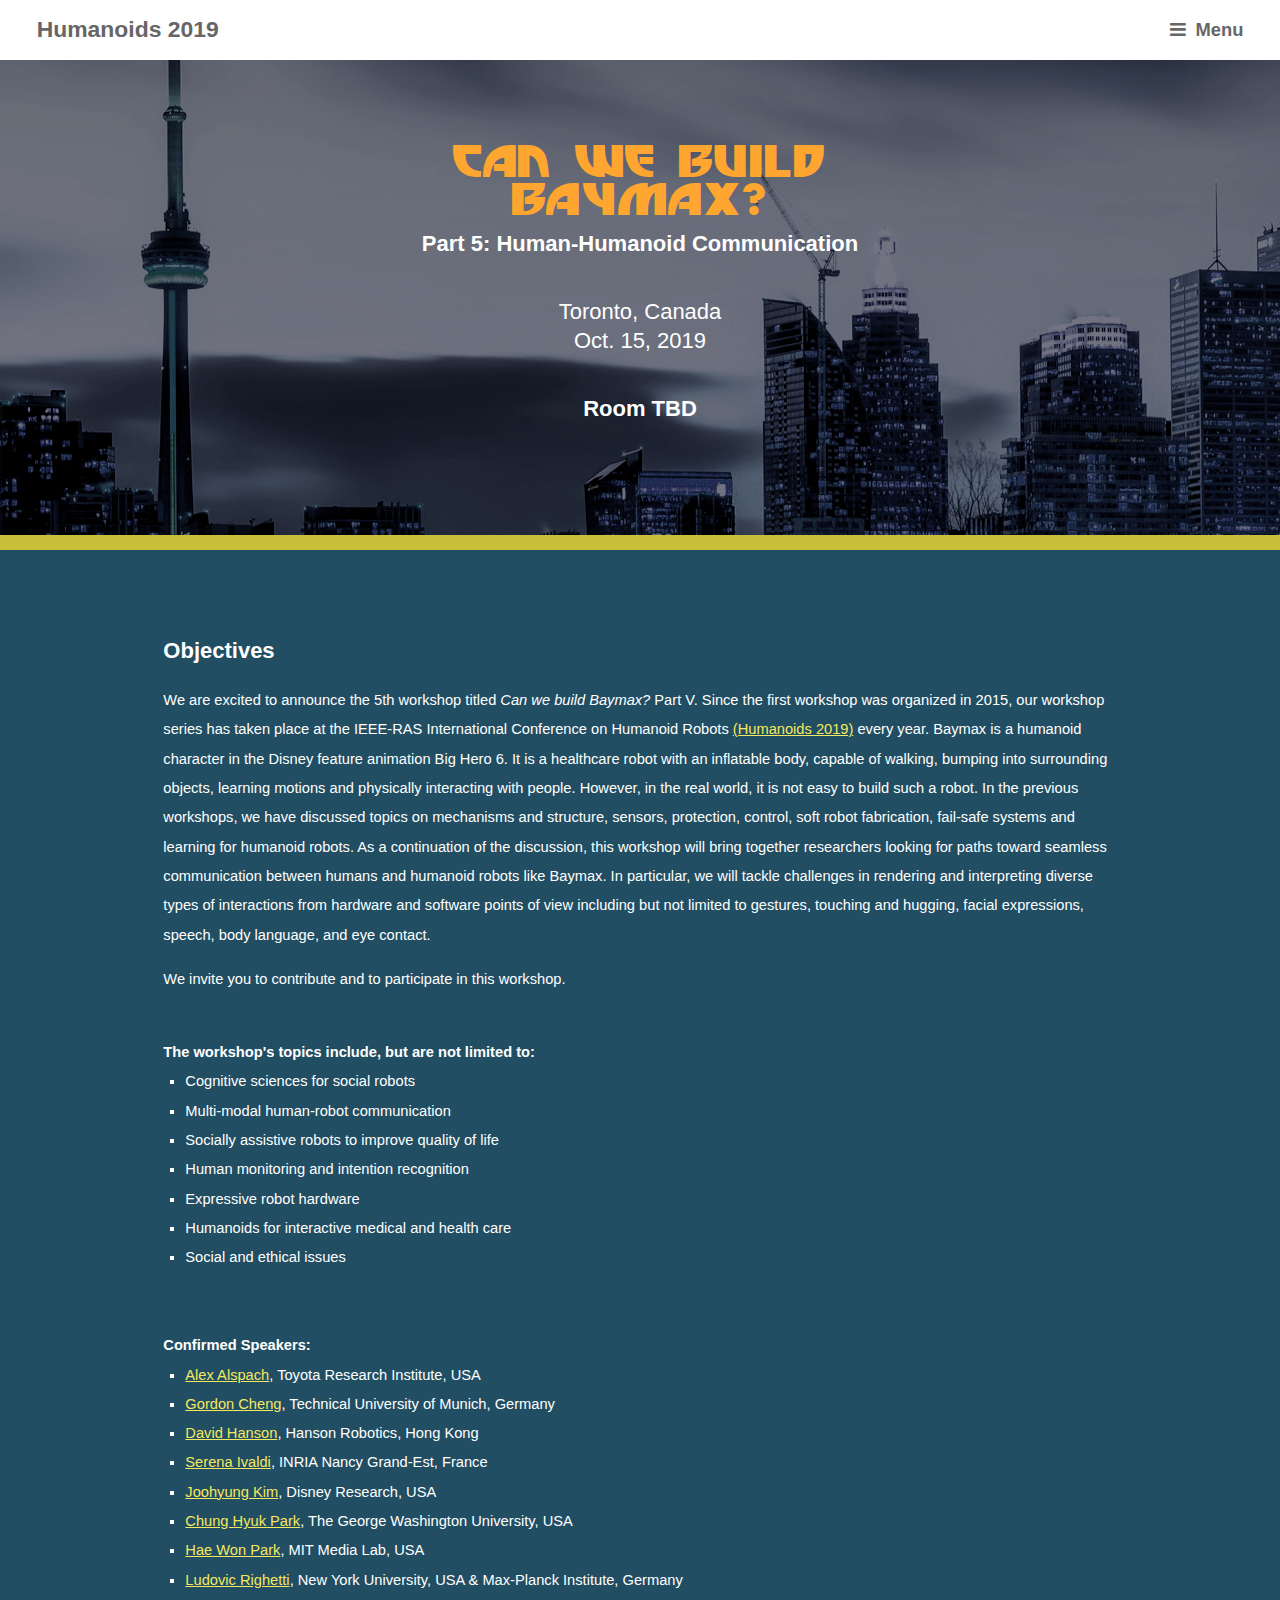
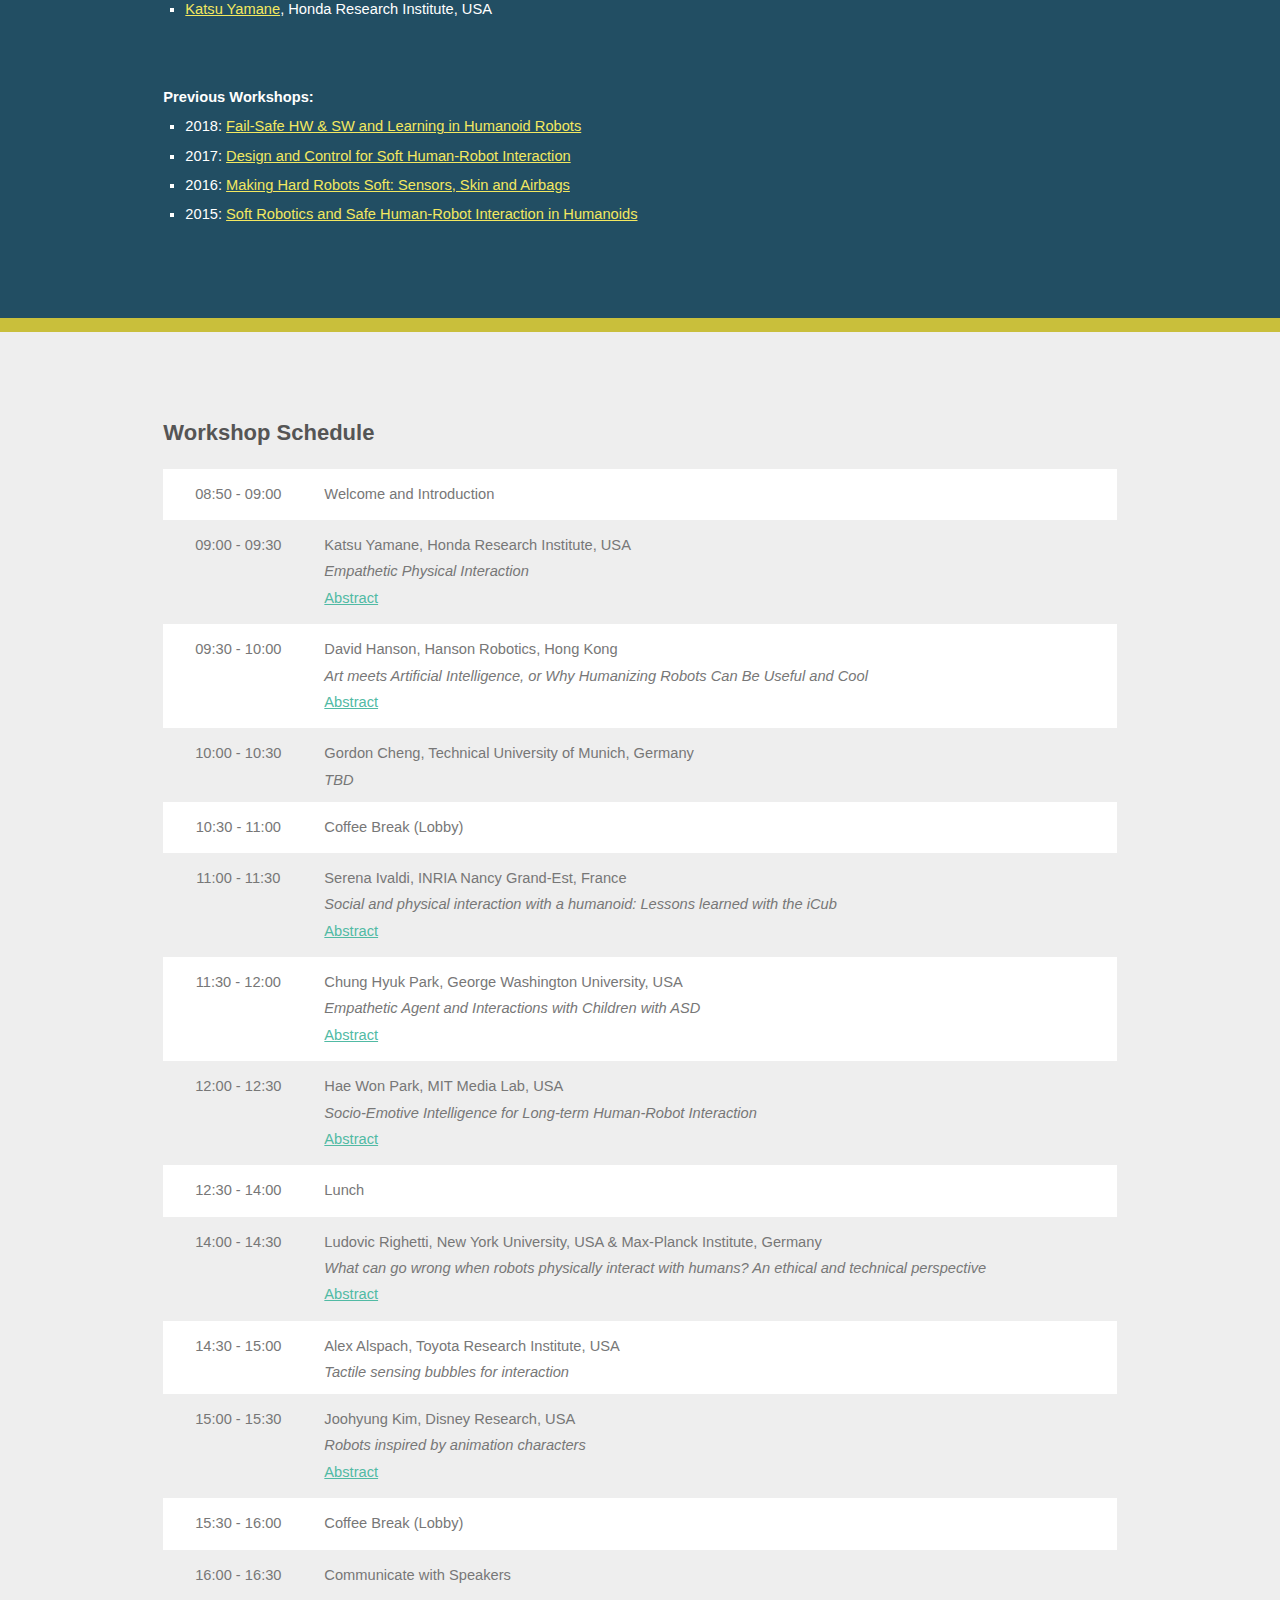
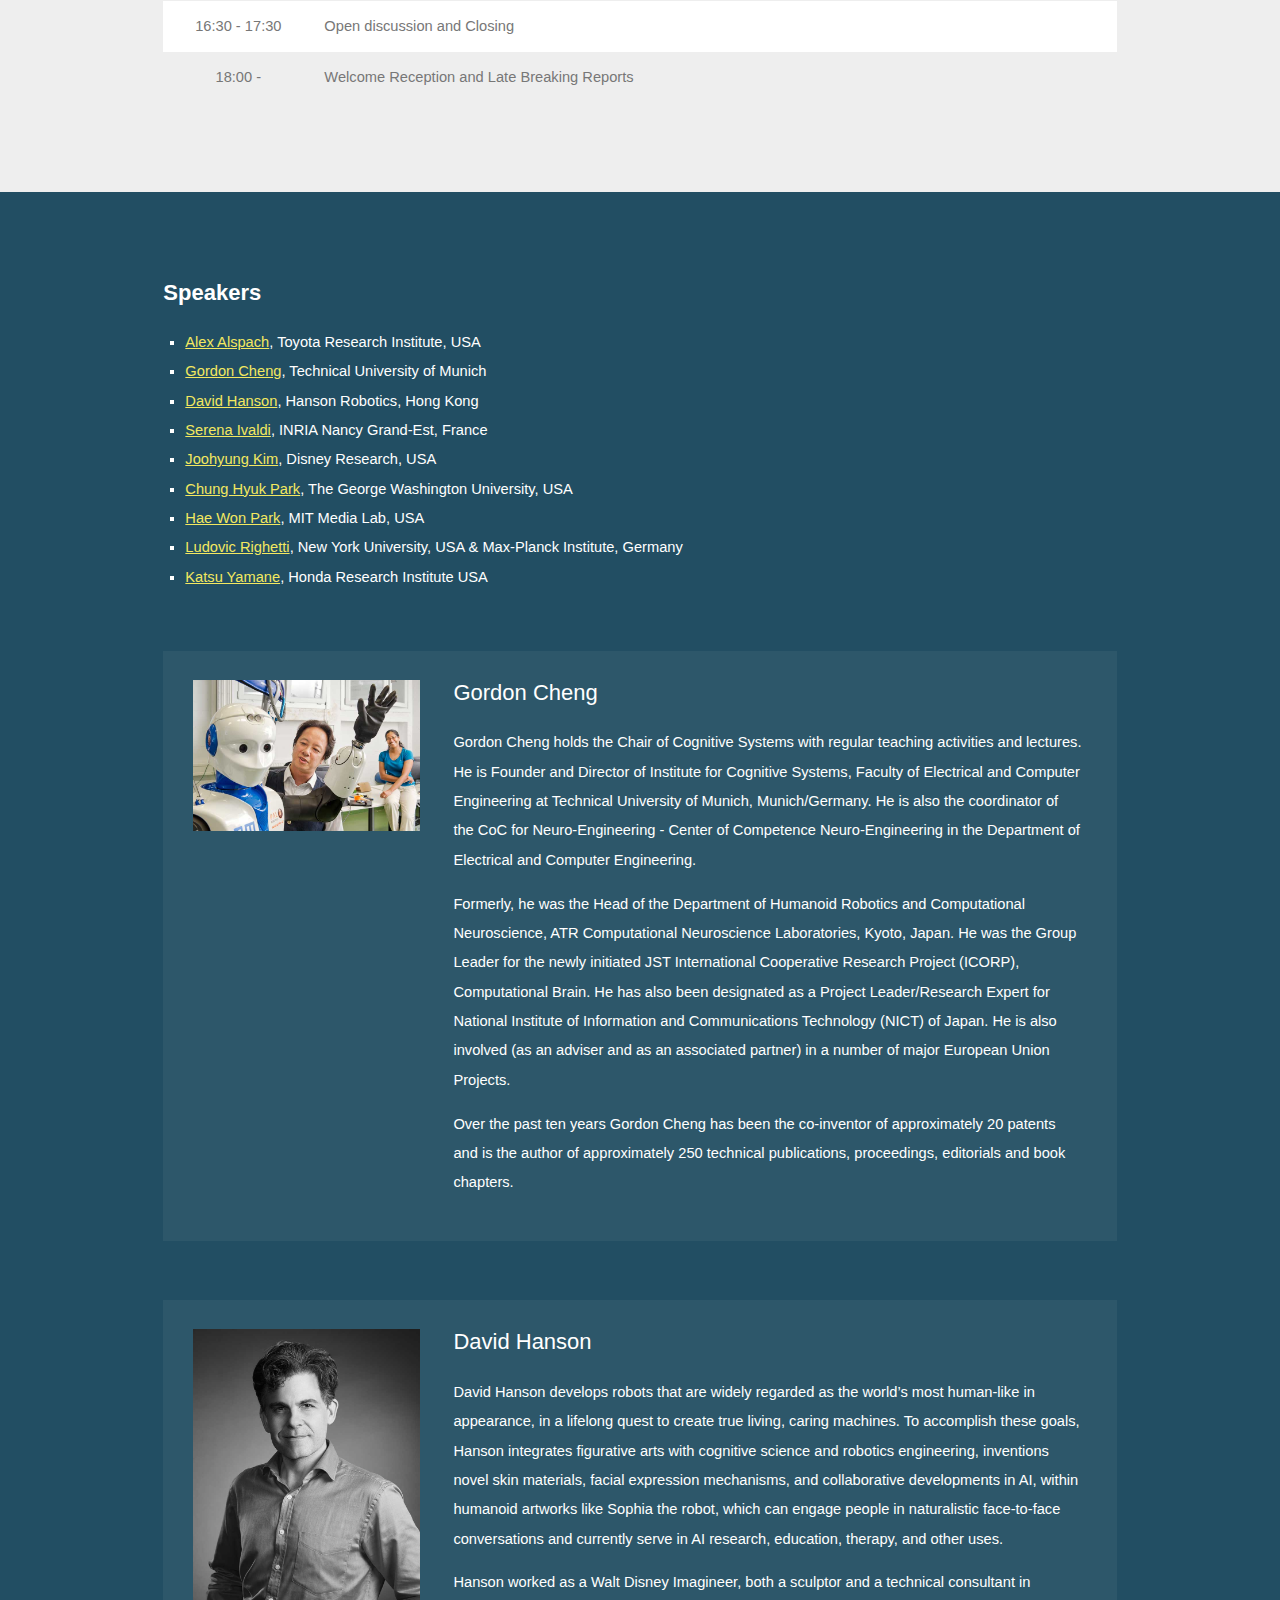
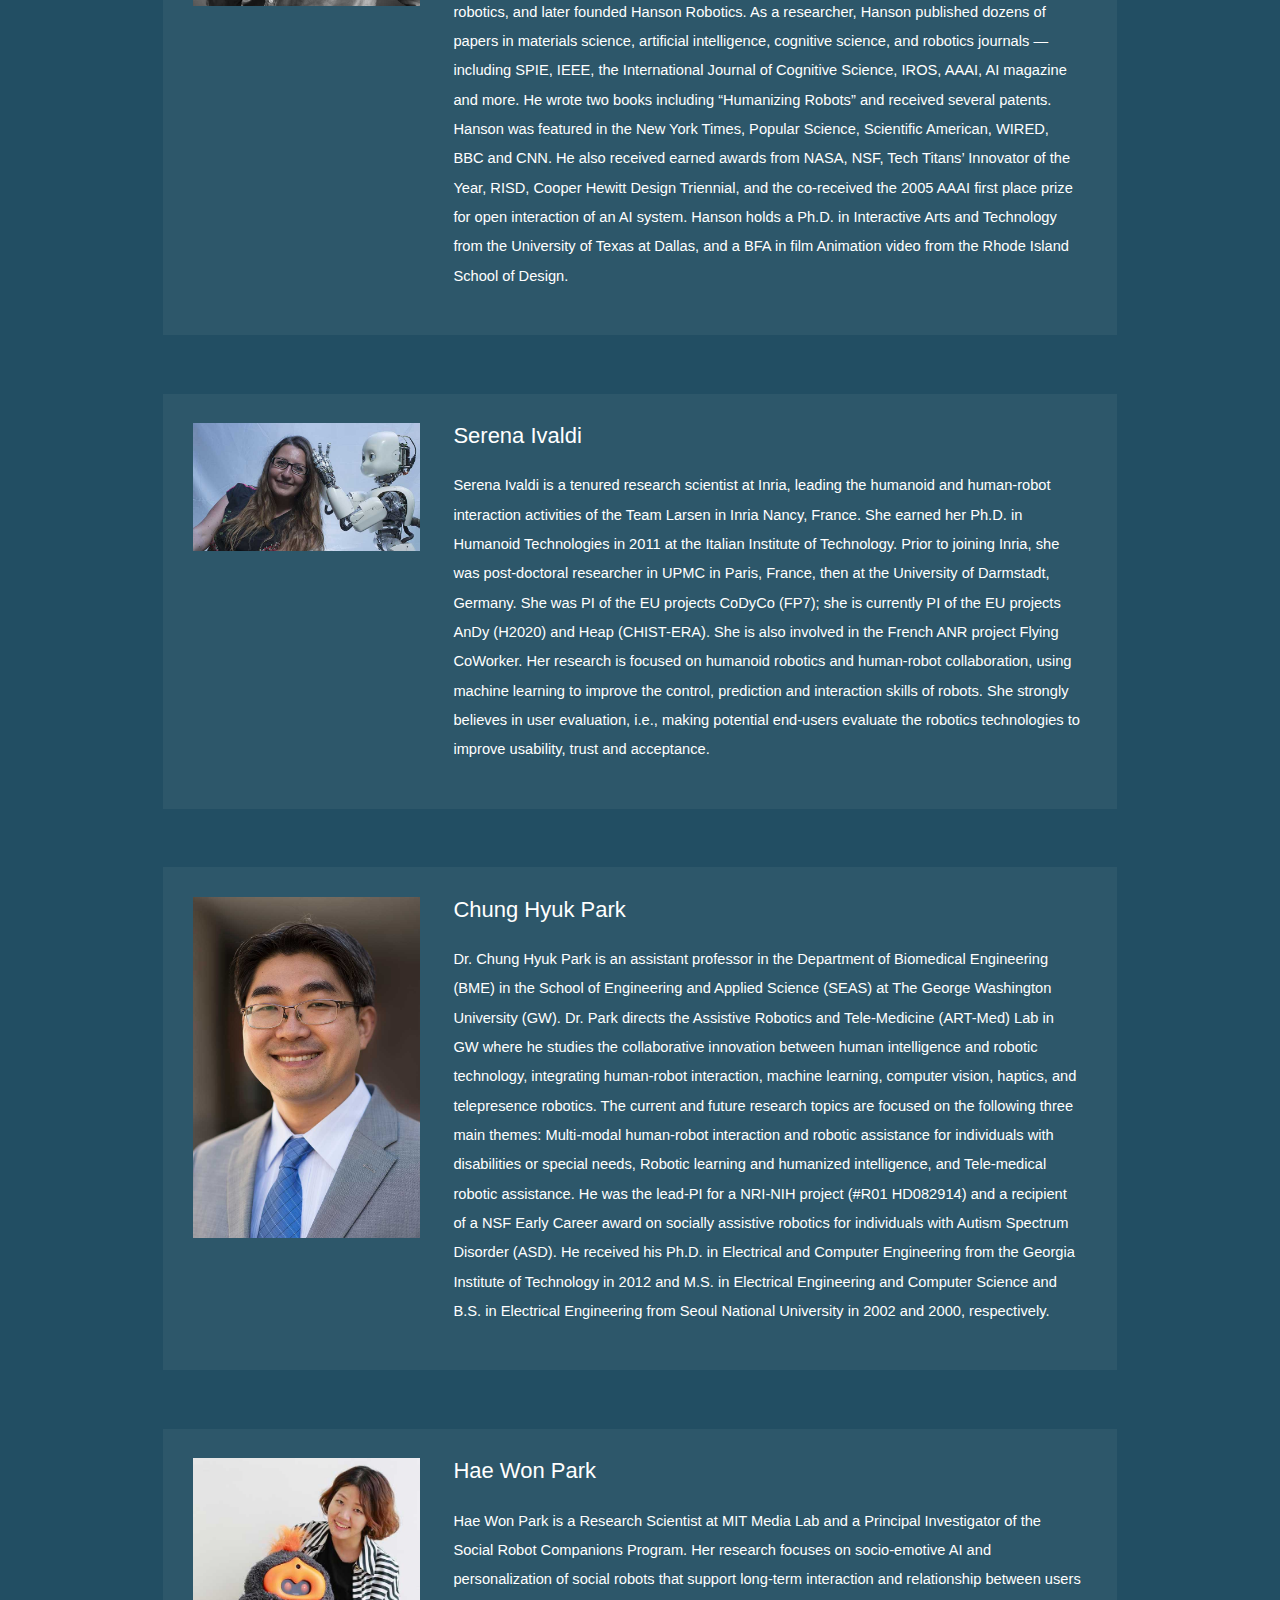
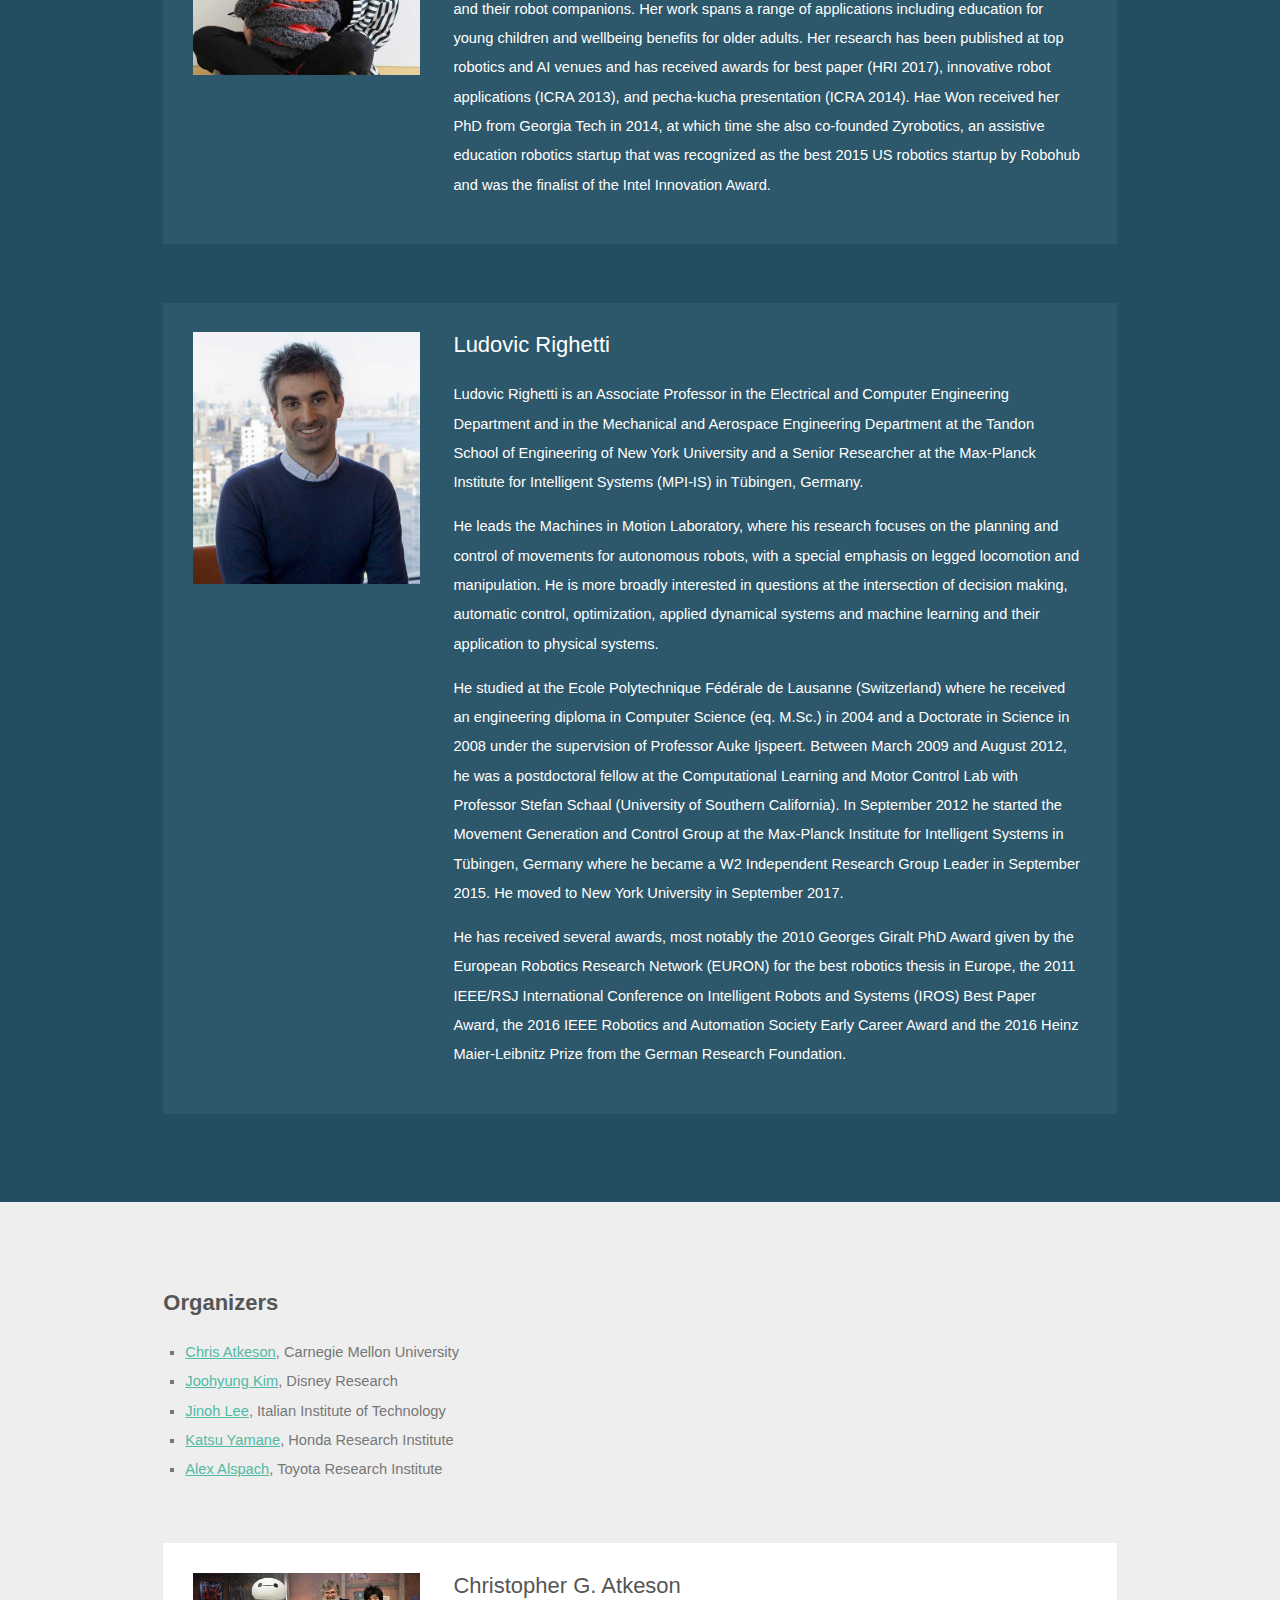
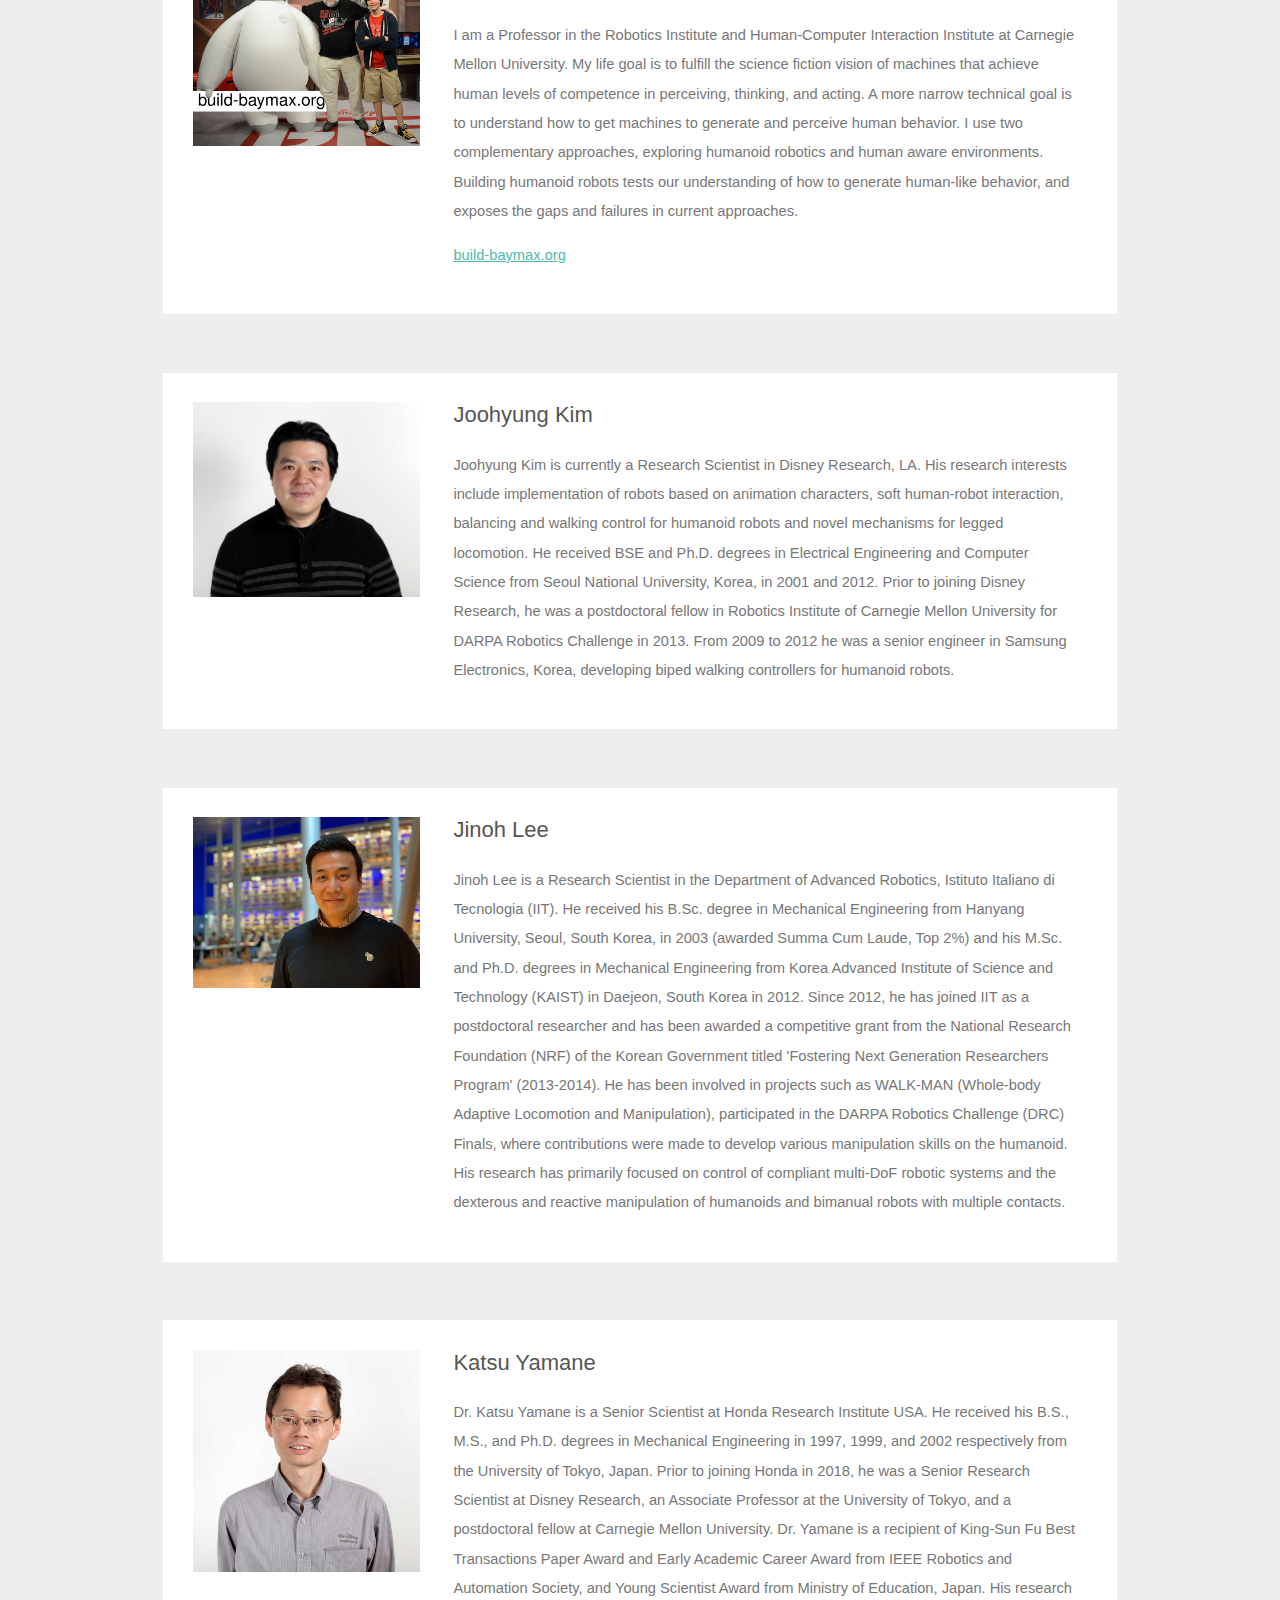
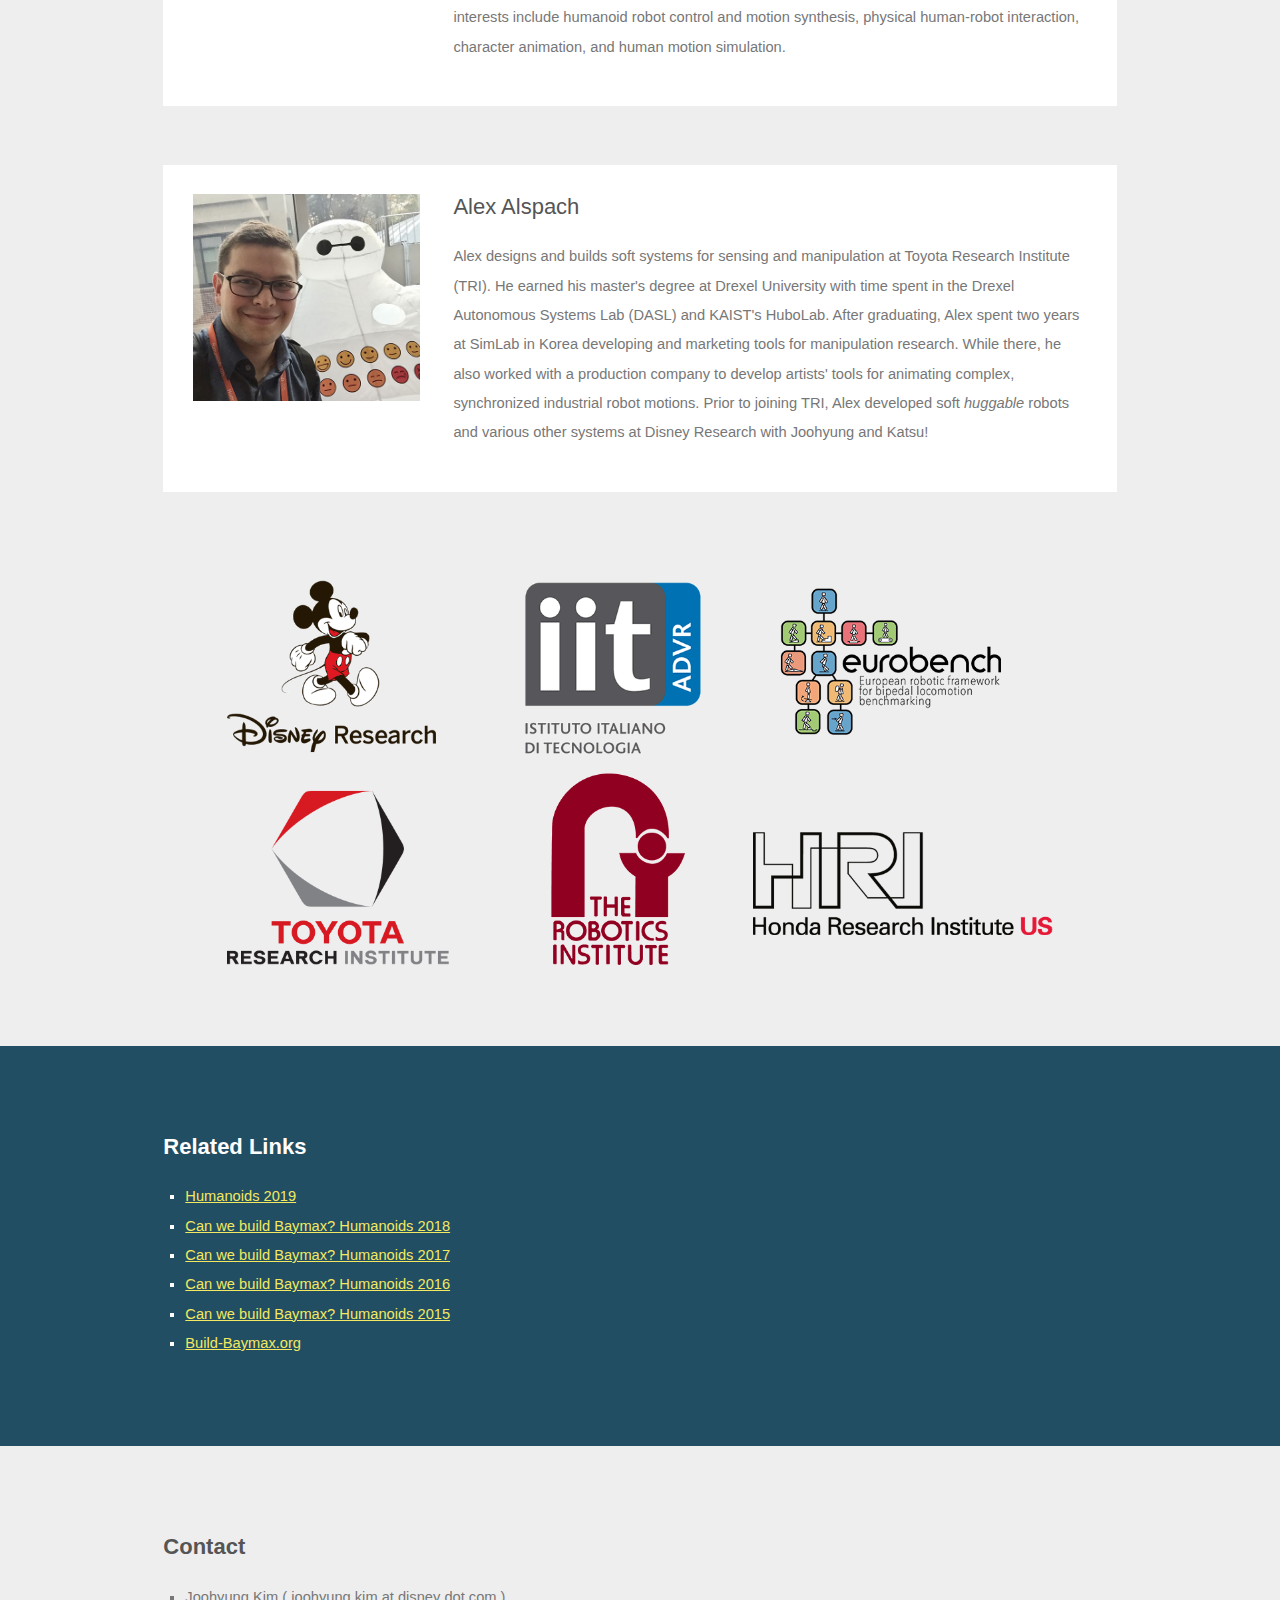
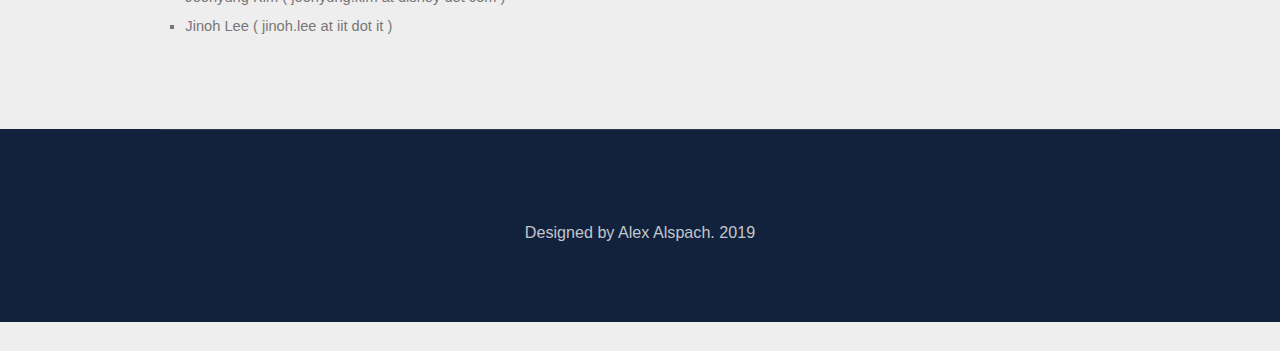
<file: humanoids2019/index.html>
<!DOCTYPE HTML>
<!--
	Retrospect by TEMPLATED
	templated.co @templatedco
	Released for free under the Creative Commons Attribution 3.0 license (templated.co/license)
-->

<html>
	<head>

		<!-- realfavicongenerator.net -->
		<link rel="apple-touch-icon" sizes="180x180" href="images/favicons/green/apple-touch-icon.png">
		<link rel="icon" type="image/png" sizes="32x32" href="images/favicons/green/favicon-32x32.png">
		<link rel="icon" type="image/png" sizes="16x16" href="images/favicons/green/favicon-16x16.png">
		<link rel="manifest" href="images/favicons/green/site.webmanifest">
		<link rel="mask-icon" href="images/favicons/green/safari-pinned-tab.svg" color="#0f1524">
		<link rel="shortcut icon" href="images/favicons/green/favicon.ico">
		<meta name="apple-mobile-web-app-title" content="CWBB? 2019">
		<meta name="application-name" content="CWBB? 2019">
		<meta name="msapplication-TileColor" content="#da532c">
		<meta name="msapplication-config" content="images/favicons/green/browserconfig.xml">
		<meta name="theme-color" content="#ffffff">



		<title>Can we build Baymax? Humanoids 2019</title>
		<meta charset="utf-8" />
		<meta name="viewport" content="width=device-width, initial-scale=1" />
		<!--[if lte IE 8]><script src="assets/js/ie/html5shiv.js"></script><![endif]-->
		<!-- <link rel="stylesheet" href="assets/css/main_orig.css" /> -->
		<link rel="stylesheet" href="assets/css/main_orig.css" />
		<link rel="stylesheet" href="assets/css/override.css" />
		<link rel="stylesheet" href="assets/css/photos.css">
		<!--[if lte IE 8]><link rel="stylesheet" href="assets/css/ie8.css" /><![endif]-->
		<!--[if lte IE 9]><link rel="stylesheet" href="assets/css/ie9.css" /><![endif]-->

		<!-- for facebook -->
		<meta property="og:url"                content="http://www.cs.cmu.edu/~cga/humanoids19workshop/" />
		<meta property="og:type"               content="article" />
		<meta property="og:title"              content="Can we build Baymax? Humanoids 2019" />
		
		<meta property="og:description"        content="We are excited to announce that the full-day workshop 'Can We Build Baymax? Part 5. Human-Humanoid Communication' will be held on October 15th, 2019 at IEEE-RAS International Conference on Humanoid Robots (Humanoids 2019) in Toronto, Canada. We invite you to contribute and to participate in this workshop."/>
		
		<meta property="og:image"              content="images/facebook/banner.jpg" />

	</head>



	<body class="landing">

		<!-- Header -->
			<header id="header" class="alt">
				<!--<div class="bighero-font"><a href="index.html">Humanoids2017</a></div>-->
				<h1><a href="#top">Humanoids 2019</a></h1>
				<!--<a href="index.html" class="position: absolute; display: inline-block; left: 1.25em; margin: 0; padding: 0;">Humanoids2017</a> -->
				<a href="#nav">Menu</a>
			</header>

		<!-- Nav -->
			<nav id="nav">
				<ul class="links">
					<li><a href="#top">Top</a></li>
					<!-- <li><a href="#call">Call for Contributions</a></li>-->
					<li><a href="#objectives">Objectives</a></li> 
					<li><a href="#schedule">Schedule</a></li>
					<li><a href="#speakers">Speakers</a></li>
					<li><a href="#organizers">Organizers</a></li>
					<li><a href="#links">Related Links</a></li>
					<li><a href="#contact">Contact</a></li>
					<!--<li><a href="photos.html">Photos</a></li>-->
					
				</ul>
			</nav>

		<!-- Banner -->
		<span class="anchor" id="top"></span>
			<section id="banner">
				<!--<i class="icon fa-diamond"></i>-->
				<div id="WSTitle">
					<div class="bighero-font">Can we build</div>
					<div class="bighero-font">Baymax?</div>
				</div>
				<p><strong>Part 5: Human-Humanoid Communication</strong></p>						
				<p>Toronto, Canada
				<br>Oct. 15, 2019</p> 
				
				<p><strong>Room TBD</strong></p> 

				
				<!--
				<br>
				<ul class="actions">
					<li><a href="photos.html" class="button big special bighero-font">Photos</a></li>
				</ul>
				-->
				


				<!--
				<div id="baymax"><img style="height: 100%;" src="images/baymax/baymax.png" /></div>
				-->


			</section>





		<div id="redbar"></div>
		<!--<span class="anchor" id="call"></span>-->
		<span class="anchor" id="objectives"></span>
		<section id="one" class="wrapper style2">

			<div class="inner">
				<h2><strong>Objectives</strong></h2>
				<!--<h2><strong>Call For Contributions</strong></h2>-->
				<p>We are excited to announce the 5th workshop titled <i>Can we build Baymax?</i> Part V. Since the first workshop was organized in 2015, our workshop series has taken place at the IEEE-RAS International Conference on Humanoid Robots <a target="_blank" href="http://humanoids2019.loria.fr/">(Humanoids 2019)</a> every year. Baymax is a humanoid character in the Disney feature animation Big Hero 6. It is a healthcare robot with an inflatable body, capable of walking, bumping into surrounding objects, learning motions and physically interacting with people. However, in the real world, it is not easy to build such a robot. In the previous workshops, we have discussed topics on mechanisms and structure, sensors, protection, control, soft robot fabrication, fail-safe systems and learning for humanoid robots. As a continuation of the discussion, this workshop will bring together researchers looking for paths toward seamless communication between humans and humanoid robots like Baymax. In particular, we will tackle challenges in rendering and interpreting diverse types of interactions from hardware and software points of view including but not limited to gestures, touching and hugging, facial expressions, speech, body language, and eye contact.</p>


				<p>We invite you to contribute and to participate in this workshop.</p>

				<br>
 
				<strong>The workshop's topics include, but are not limited to:</strong>
				<ul>
					<li>Cognitive sciences for social robots</li>
					<li>Multi-modal human-robot communication</li>
					<li>Socially assistive robots to improve quality of life</li>
					<li>Human monitoring and intention recognition</li>
					<li>Expressive robot hardware</li>
					<li>Humanoids for interactive medical and health care</li>
					<li>Social and ethical issues</li>
				</ul>

				<br>

				<strong>Confirmed Speakers:</strong>
				<ul>

					<li><a href="#anchor_alspach">Alex Alspach</a>, Toyota Research Institute, USA</li> 
					
					<li><a href="#anchor_cheng">Gordon Cheng</a>, Technical University of Munich, Germany</li> 
					
					<li><a href="#anchor_hanson">David Hanson</a>, Hanson Robotics, Hong Kong</li>
					
					<li><a href="#anchor_ivaldi">Serena Ivaldi</a>, INRIA Nancy Grand-Est, France</li>

					<li><a href="#anchor_kim">Joohyung Kim</a>, Disney Research, USA</li>

					<li><a href="#anchor_chpark">Chung Hyuk Park</a>, The George Washington University, USA</li>
					
					<li><a href="#anchor_hwpark">Hae Won Park</a>, MIT Media Lab, USA</li>
					
					<li><a href="#anchor_righetti">Ludovic Righetti</a>, New York University, USA & Max-Planck Institute, Germany</li>
					
					<li><a href="#anchor_yamane">Katsu Yamane</a>, Honda Research Institute, USA</li>





					<!--
					<li>Yohei Kakiuchi (University of Tokyo, Japan)</li>
					<li>Christopher Atkeson (Carnegie Mellon University, USA)</li>
					<li>Hiroshi Kaminaga (AIST, Japan)</li>
					<li>Abderrahmane Kheddar, (CNRS-AIST, France)</li>
					<li>Joohyung Kim (Disney Research Los Angeles, USA)</li>
					<li>Jinoh Lee (Italian Institute of Technology, Italy)</li>
					<li>Nikos Tsagarakis (Italian Institute of Technology, Italy)</li>
					<li>Katsu Yamane (Honda Research Institute, USA)</li> 
					<li>Shihao Wang (Duke University, USA)</li>
					<li>Joohyung Kim (Disney Research Los Angeles, USA)</li>
					<li>Alex Alspach (Toyota Research Institute, USA)</li>	
					-->
				</ul>

				<!--
				<strong>Tentative Speakers:</strong>
				<ul>
					<li><a href="#anchor_alspach">Alex Alspach</a>, Toyota Research Institute, USA</li>
						
				</ul>
				-->		

				<br>		

				<strong>Previous Workshops:</strong>
				<ul>

					<li>2018: <a target="_blank" href="http://www.cs.cmu.edu/~cga/humanoids18workshop/ ">Fail-Safe HW & SW and Learning in Humanoid Robots</a></li>
					
					<li>2017: <a target="_blank" href="http://www.cs.cmu.edu/~cga/humanoids17workshop/ ">Design and Control for Soft Human-Robot Interaction</a></li>

					<li>2016: <a target="_blank" href="http://www.cs.cmu.edu/~cga/humanoids16workshop/ ">Making Hard Robots Soft: Sensors, Skin and Airbags</a></li>
					
					<li>2015: <a target="_blank" href="http://www.cs.cmu.edu/~cga/humanoids15workshop/">Soft Robotics and Safe Human-Robot Interaction in Humanoids</a></li>
					
				</ul>

				
				<!--

				<br>
				<h2><strong>Contributions:</strong></h2>

				<p>The workshop will gladly host contributions including short talks, posters, or any others proposed.</p>
				<br>



				<strong>Important dates:</strong>
				<ul>	
					
					<li>Sept. X, 2019: Submissions due</li>

					<li>Sept. X, 2019: Acceptance notification</li>

					<li>Sept. X, 2019: Short Talk Session Notification</li>
					
					
					
					<li><font color="red">Oct. XX, 2019:</font> Short Talk Session Deadline Extended!
					
					
					<li>Oct. 15, 2019: Can we build Baymax? Workshop</li>
				</ul>


				<br>
				<h2><strong>Abstract Submission</strong></h2>

				<p>The workshop will host a session of short talks. The presenters in this session will give 15 minute talks.</p>
 
				<p>To participate, please submit an abstract (1-2 pages, double-column, PDF) via email to <br>
					Joohyung Kim ( joohyung.kim at disney dot com ) or <br>
					Jinoh Lee ( jinoh.lee at iit dot it )</p>


				<p>Submission templates: 
				<a target="_blank" href="http://ras.papercept.net/conferences/support/tex.php">LaTeX</a>, <a target="_blank" href="http://ras.papercept.net/conferences/support/word.php">MS Word</a></p>

				-->
				
			</div>
		</section>



		<div id="redbar"></div>




		<!-- Two -->
		<span class="anchor" id="schedule"></span>
		<section id="two" class="wrapper style1">
			<div class="inner">

				<h2><strong>Workshop Schedule</strong></h2>
				
				<table class="schedule" width="100%" border="0" cellspacing="0" cellpadding="0">
					<tbody>

						<tr>
							<td class="sched_time">08:50 - 09:00</td>
							<td class="sched_speaker">Welcome and Introduction</td>
						</tr>

						<tr>
							<td class="sched_time">09:00 - 09:30</td>
							<td class="sched_speaker">Katsu Yamane, Honda Research Institute, USA
							<div class="talk-title">Empathetic Physical Interaction</div>


							  	<div class="text-content short-text">
							  	<br>
	        					<p>Physical interactions using the body play an important role in human-human interactions by allowing the exchange of subtle information that is difficult to describe in words, e.g. comfort, preference, intention, and emotion. Robots working closely with humans have to understand, utilize and express such information in order to effectively interact with humans. The goal of empathetic physical interaction is to realize human-centered physical support where the robot uses its body as a medium for exchanging subtle information with the human partner, and adapts its behavior based on the information to improve the human perception and, ultimately, overall performance of physical support. This talk will introduce two related ongoing projects at Honda Research Institute USA: perception of pedestrian avoidance behavior of a mobile robot, and modeling of intimate social interactions of a humanoid robot.</p>
	    						</div>
							    <div class="show-more">
							        <a href="#">Abstract</a>
							    </div>

							</td>
						</tr>

						<tr>
							<td class="sched_time">09:30 - 10:00</td>
							<td class="sched_speaker">David Hanson, Hanson Robotics, Hong Kong
								<div class="talk-title">Art meets Artificial Intelligence, or Why Humanizing Robots Can Be Useful and Cool</div>
		
				
							  	<div class="text-content short-text">
							  	<br>
	        					<p>Most robots and AI today are designed to be non-humanlike, and certainly for many uses they don't need to be humanoid. However, for key applications such as the arts, intuitive social interfaces for AI agents, certain kinds of therapy, and for scientific investigation of human behavior, humanlike robots can be very useful. This presentation covers the tech, arts, and history of Hanson robots, including transdisciplinary collaboration among artists, robotics & AI engineers, manufacturing, business development, and social sciences. By diversifying the creative landscape of robotics, bringing domains of engineering together with narrative and figurative arts, philosophy, ethics, biosciences, and AI, we hope to achieve a better toolkit to discover what's best in humanity, and to empower intelligent machines to work with people better. Investigating new forms of robots as works of art may also challenge our preconceptions and allow for surprise and wonder. Furthermore, making AI embodied and humanlike may facilitate a path of co-evolution, leading towards machines who may someday grow to become true friends to humanity, as trusted allies rather than mere slaves. Maybe, humanizing our machines will realize a more stable world with growing benefits for all sentient beings.</p>
	    						</div>
							    <div class="show-more">
							        <a href="#">Abstract</a>
							    </div>


							    

							</td>
						</tr>

						<tr>
							<td class="sched_time">10:00 - 10:30</td>
							<td class="sched_speaker">Gordon Cheng, Technical University of Munich, Germany
								<div class="talk-title">TBD</div>
							</td>
						</tr>

						<tr>
							<td class="sched_time">10:30 - 11:00</td>
							<td class="sched_speaker">Coffee Break (Lobby)
							</td>
						</tr>						

						<tr>
							<td class="sched_time">11:00 - 11:30</td>
							<td class="sched_speaker">Serena Ivaldi, INRIA Nancy Grand-Est, France
								<div class="talk-title">Social and physical interaction with a humanoid: Lessons learned with the iCub</div>	

							  	<div class="text-content short-text">
							  	<br>
	        					<p>In this talk I will overview our recent human-humanoid interaction experiments with the iCub humanoid and discuss our findings. We studied social and physical interaction in a collaborative assembly scenario to study engagement and relation to individual factors. We studied how to use these signals for predicting intention in collaborative scenarios, which led us to a multimodal intention prediction framework based on probabilistic movement primitives. Finally, we studied trust in human-humanoid interaction with a shared decision protocol, which unveiled the people’s negative trusting attitude towards the robot. I will conclude with our current perspectives in whole-body collaboration.</p>
	    						</div>
							    <div class="show-more">
							        <a href="#">Abstract</a>
							    </div>

							</td>
						</tr>

						<tr>
							<td class="sched_time">11:30 - 12:00</td>
							<td class="sched_speaker">Chung Hyuk Park, George Washington University, USA
								<div class="talk-title">Empathetic Agent and Interactions with Children with ASD</div>

							  	<div class="text-content short-text">
							  	<br>
	        					<p>Socially assistive robots (SARs) and their application for interventions for children with autism spectrum disorder (ASD) have been actively researched and widely used in special education and clinical settings. Going further from their utilization as learning aids and research platforms, this talk will address the aspects of empathy and emotion regulation (ER) for SARs, which are important mechanisms to be implemented in interventions since the empathy and ER impairments are underlying factors for many atypicalities manifested in ASD. We will discuss the design of our empathetic robotic agent, including the design and the algorithmic model to provide dynamic ER capabilities. In addition, we will describe a user study that evaluates the ER capabilities of an emotionally expressive empathetic agent as well as its capability to prime higher social engagement in a user.</p>
	    						</div>
							    <div class="show-more">
							        <a href="#">Abstract</a>
							    </div>


							</td>
						</tr>


						<tr>
							<td class="sched_time">12:00 - 12:30</td>
							<td class="sched_speaker">Hae Won Park, MIT Media Lab, USA
								<div class="talk-title">Socio-Emotive Intelligence for Long-term Human-Robot Interaction</div>

							  	<div class="text-content short-text">
							  	<br>
	        					<p>In this talk, I’d like to engage our community to question whether robots need socio-emotive intelligence. To answer this question though, we need to first think about a new dimension of evaluating AI algorithms and systems that we build - measuring their impact on people’s lives in the real-world contexts. I will highlight a number of provocative research findings from our recent long-term deployment of social robots in schools, homes, and older adult living communities. We employ an affective reinforcement learning approach to personalize robot’s actions to modulate each user’s engagement and maximize the interaction benefit. The robot observes users’ verbal and nonverbal affective cues to understand the user state and to receive feedback on its actions. Our results show that the interaction with a robot companion influences users’ beliefs, learning, and how they interact with others. The affective personalization boosts these effects and helps sustain long-term engagement. During our deployment studies, we observed that people treat and interact with artificial agents as social partners and catalysts. We also learned that the effect of the interaction strongly correlates to the social relational bonding the user has built with the robot. So, to answer the question “does a robot need socio-emotive intelligence,” I argue that we should only draw conclusions based on what impact it has on the people living with it -  is it helping us flourish in the direction that we want to thrive?</p>
	    						</div>
							    <div class="show-more">
							        <a href="#">Abstract</a>
							    </div>


							</td>
						</tr>



						<tr>
							<td class="sched_time">12:30 - 14:00</td>
							<td class="sched_speaker">Lunch
							</td>
						</tr>


						<tr>
							<td class="sched_time">14:00 - 14:30</td>
							<td class="sched_speaker">Ludovic Righetti, New York University, USA & Max-Planck Institute, Germany
								<div class="talk-title">What can go wrong when robots physically interact with humans? An ethical and technical perspective</div>

							  	<div class="text-content short-text">
							  	<br>
	        					<p>The ability to safely physically interact with humans is one of the most exciting features of Baymax. This presentation will tackle two drastically different, yet, inseparable issues when discussing robots that interact with humans: the technical problem of safe physical interaction and the ethical issues inherent to robots making decisions that impact us. The first part of the presentation will present our research related to the control of contact interactions, using both optimal control and reinforcement learning and highlight some of the current challenges one faces when creating safe physical interactions. In the second part of the talk, we will discuss some issues that can arise when robots interact with humans and make decisions that have an impact on how humans receive a service or health care support. We will give an overview of concerns associated to bias in machine learning that can lead to discriminatory behaviors and explain how this impacts robotics. Then we will give some possible research directions on how to tackle these issues to create safe robot companions that can benefit everyone.</p>
	    						</div>
							    <div class="show-more">
							        <a href="#">Abstract</a>
							    </div>


							</td>
						</tr>

						<tr>
							<td class="sched_time">14:30 - 15:00</td>
							<td class="sched_speaker">Alex Alspach, Toyota Research Institute, USA
								<div class="talk-title">Tactile sensing bubbles for interaction</div>

							</td>
						</tr>	


						<tr>
							<td class="sched_time">15:00 - 15:30</td>
							<td class="sched_speaker">Joohyung Kim, Disney Research, USA
								<div class="talk-title">Robots inspired by animation characters</div>


							  	<div class="text-content short-text">
							  	<br>
	        					<p>Animated characters often have interesting and unique motions, configurations and abilities. Animators mostly base these creatures on nature, including humans, and augment them with their imagination. As technology advances, some of these features become implementable in real robots. In this talk, I will present our efforts at Disney Research to make robots that capture these interesting features from animation characters.</p>
	    						</div>
							    <div class="show-more">
							        <a href="#">Abstract</a>
							    </div>


							</td>
						</tr>	


						<tr>
							<td class="sched_time">15:30 - 16:00</td>
							<td class="sched_speaker">Coffee Break (Lobby)
							</td>
						</tr>	



						<tr>
							<td class="sched_time">16:00 - 16:30</td>
							<td class="sched_speaker">Communicate with Speakers</td>
						</tr>

						<tr>
							<td class="sched_time">16:30 - 17:30</td>
							<td class="sched_speaker">Open discussion and Closing</td>
						</tr>

						<tr>
							<td class="sched_time">18:00 - </td>
							<td class="sched_speaker">Welcome Reception and Late Breaking Reports</td>
						</tr>
						
					</tbody>
					
				</table>
				



			</div>
		</section>		

		<!-- Three -->
		<span class="anchor" id="speakers"></span>
		<section id="three" class="wrapper style2">
			<div class="inner">

				<h2><strong>Speakers</strong></h2>


				<ul>
					<li><a href="#anchor_alspach">Alex Alspach</a>, Toyota Research Institute, USA</li> 
					<li><a href="#anchor_cheng">Gordon Cheng</a>, Technical University of Munich</li>
					<li><a href="#anchor_hanson">David Hanson</a>, Hanson Robotics, Hong Kong</li>
					<li><a href="#anchor_ivaldi">Serena Ivaldi</a>, INRIA Nancy Grand-Est, France</li>
					<li><a href="#anchor_kim">Joohyung Kim</a>, Disney Research, USA</li>
					<li><a href="#anchor_chpark">Chung Hyuk Park</a>, The George Washington University, USA</li>
					<li><a href="#anchor_hwpark">Hae Won Park</a>, MIT Media Lab, USA</li>
					<li><a href="#anchor_righetti">Ludovic Righetti</a>, New York University, USA & Max-Planck Institute, Germany</li>
					<li><a href="#anchor_yamane">Katsu Yamane</a>, Honda Research Institute USA</li>

				</ul>

				<br>


				<span class="anchor2" id="anchor_cheng"></span>
				<article class="feature left">
					<span class="image"><img src="images/speakers/web/Cheng_Gordon.jpg" alt="" /></span>
					<div class="content">

						<h2>Gordon Cheng</h2>

						<p>Gordon Cheng holds the Chair of Cognitive Systems with regular teaching activities and lectures. He is Founder and Director of Institute for Cognitive Systems, Faculty of Electrical and Computer Engineering at Technical University of Munich, Munich/Germany. He is also the coordinator of the CoC for Neuro-Engineering - Center of Competence Neuro-Engineering in the Department of Electrical and Computer Engineering.</p>
						
						<p>Formerly, he was the Head of the Department of Humanoid Robotics and Computational Neuroscience, ATR Computational Neuroscience Laboratories, Kyoto, Japan. He was the Group Leader for the newly initiated JST International Cooperative Research Project (ICORP), Computational Brain. He has also been designated as a Project Leader/Research Expert for National Institute of Information and Communications Technology (NICT) of Japan. He is also involved (as an adviser and as an associated partner) in a number of major European Union Projects.</p>

						<p>Over the past ten years Gordon Cheng has been the co-inventor of approximately 20 patents and is the author of approximately 250 technical publications, proceedings, editorials and book chapters.</p>

					</div>
				</article>	



				<span class="anchor2" id="anchor_hanson"></span>
				<article class="feature left">
					<span class="image"><img src="images/speakers/web/Hanson_David.jpg" alt="" /></span>
					<div class="content">

						<h2>David Hanson</h2>

						<p>David Hanson develops robots that are widely regarded as the world’s most human-like in appearance, in a lifelong quest to create true living, caring machines. To accomplish these goals, Hanson integrates figurative arts with cognitive science and robotics engineering, inventions novel skin materials, facial expression mechanisms, and collaborative developments in AI, within humanoid artworks like Sophia the robot, which can engage people in naturalistic face-to-face conversations and currently serve in AI research, education, therapy, and other uses.</p>

						<p>Hanson worked as a Walt Disney Imagineer, both a sculptor and a technical consultant in robotics, and later founded Hanson Robotics. As a researcher, Hanson published dozens of papers in materials science, artificial intelligence, cognitive science, and robotics journals — including SPIE, IEEE, the International Journal of Cognitive Science, IROS, AAAI, AI magazine and more. He wrote two books including “Humanizing Robots” and received several patents. Hanson was featured in the New York Times, Popular Science, Scientific American, WIRED, BBC and CNN. He also received earned awards from NASA, NSF, Tech Titans’ Innovator of the Year, RISD, Cooper Hewitt Design Triennial, and the co-received the 2005 AAAI first place prize for open interaction of an AI system. Hanson holds a Ph.D. in Interactive Arts and Technology from the University of Texas at Dallas, and a BFA in film Animation video from the Rhode Island School of Design.</p>

					</div>
				</article>


				<span class="anchor2" id="anchor_ivaldi"></span>
				<article class="feature left">
					<span class="image"><img src="images/speakers/web/Ivaldi_Serena.jpg" alt="" /></span>
					<div class="content">

						<h2>Serena Ivaldi</h2>

						<p>Serena Ivaldi is a tenured research scientist at Inria, leading the humanoid and human-robot interaction activities of the Team Larsen in Inria Nancy, France. She earned her Ph.D. in Humanoid Technologies in 2011 at the Italian Institute of Technology. Prior to joining Inria, she was post-doctoral researcher in UPMC in Paris, France, then at the University of Darmstadt, Germany. She was PI of the EU projects CoDyCo (FP7); she is currently PI of the EU projects AnDy (H2020) and Heap (CHIST-ERA). She is also involved in the French ANR project Flying CoWorker. Her research is focused on humanoid robotics and human-robot collaboration, using machine learning to improve the control, prediction and interaction skills of robots. She strongly believes in user evaluation, i.e., making potential end-users evaluate the robotics technologies to improve usability, trust and acceptance.</p>

					</div>
				</article>				



				<span class="anchor2" id="anchor_chpark"></span>
				<article class="feature left">
					<span class="image"><img src="images/speakers/web/Park_ChungHyuk.jpg" alt="" /></span>
					<div class="content">

						<h2>Chung Hyuk Park</h2>

						<p>Dr. Chung Hyuk Park is an assistant professor in the Department of Biomedical Engineering (BME) in the School of Engineering and Applied Science (SEAS) at The George Washington University (GW). Dr. Park directs the Assistive Robotics and Tele-Medicine (ART-Med) Lab in GW where he studies the collaborative innovation between human intelligence and robotic technology, integrating human-robot interaction, machine learning, computer vision, haptics, and telepresence robotics. The current and future research topics are focused on the following three main themes: Multi-modal human-robot interaction and robotic assistance for individuals with disabilities or special needs, Robotic learning and humanized intelligence, and Tele-medical robotic assistance. He was the lead-PI for a NRI-NIH project (#R01 HD082914) and a recipient of a NSF Early Career award on socially assistive robotics for individuals with Autism Spectrum Disorder (ASD). He received his Ph.D. in Electrical and Computer Engineering from the Georgia Institute of Technology in 2012 and M.S. in Electrical Engineering and Computer Science and B.S. in Electrical Engineering from Seoul National University in 2002 and 2000, respectively.</p>

					</div>
				</article>



				<span class="anchor2" id="anchor_hwpark"></span>
				<article class="feature left">
					<span class="image"><img src="images/speakers/web/Park_Hae_Won2.jpg" alt="" /></span>
					<div class="content">

						<h2>Hae Won Park</h2>

						<p>Hae Won Park is a Research Scientist at MIT Media Lab and a Principal Investigator of the Social Robot Companions Program. Her research focuses on socio-emotive AI and personalization of social robots that support long-term interaction and relationship between users and their robot companions. Her work spans a range of applications including education for young children and wellbeing benefits for older adults. Her research has been published at top robotics and AI venues and has received awards for best paper (HRI 2017), innovative robot applications (ICRA 2013), and pecha-kucha presentation (ICRA 2014). Hae Won received her PhD from Georgia Tech in 2014, at which time she also co-founded Zyrobotics, an assistive education robotics startup that was recognized as the best 2015 US robotics startup by Robohub and was the finalist of the Intel Innovation Award.</p>

					</div>
				</article>


				<span class="anchor2" id="anchor_righetti"></span>
				<article class="feature left">
					<span class="image"><img src="images/speakers/web/Righetti_Ludovic.jpg" alt="" /></span>
					<div class="content">

						<h2>Ludovic Righetti</h2>

						<p>Ludovic Righetti is an Associate Professor in the Electrical and Computer Engineering Department and in the Mechanical and Aerospace Engineering Department at the Tandon School of Engineering of New York University and a Senior Researcher at the Max-Planck Institute for Intelligent Systems (MPI-IS) in Tübingen, Germany.</p>

						<p>He leads the Machines in Motion Laboratory, where his research focuses on the planning and control of movements for autonomous robots, with a special emphasis on legged locomotion and manipulation. He is more broadly interested in questions at the intersection of decision making, automatic control, optimization, applied dynamical systems and machine learning and their application to physical systems.</p>

						<p>He studied at the Ecole Polytechnique Fédérale de Lausanne (Switzerland) where he received an engineering diploma in Computer Science (eq. M.Sc.) in 2004 and a Doctorate in Science in 2008 under the supervision of Professor Auke Ijspeert. Between March 2009 and August 2012, he was a postdoctoral fellow at the Computational Learning and Motor Control Lab with Professor Stefan Schaal (University of Southern California). In September 2012 he started the Movement Generation and Control Group at the Max-Planck Institute for Intelligent Systems in Tübingen, Germany where he became a W2 Independent Research Group Leader in September 2015. He moved to New York University in September 2017.</p>

						<p>He has received several awards, most notably the 2010 Georges Giralt PhD Award given by the European Robotics Research Network (EURON) for the best robotics thesis in Europe, the 2011 IEEE/RSJ International Conference on Intelligent Robots and Systems (IROS) Best Paper Award, the 2016 IEEE Robotics and Automation Society Early Career Award and the 2016 Heinz Maier-Leibnitz Prize from the German Research Foundation.</p>

					</div>
				</article>



			</div>
		</section>
		




		<!-- Four -->
		<span class="anchor" id="organizers"></span>
		<section id="four" class="wrapper style1">
			<div class="inner">

				<h2><strong>Organizers</strong></h2>

				
				<ul>
					<li><a href="#anchor_atkeson">Chris Atkeson</a>, Carnegie Mellon University</li>
					<li><a href="#anchor_kim">Joohyung Kim</a>, Disney Research</li>
					<li><a href="#anchor_lee">Jinoh Lee</a>, Italian Institute of Technology</li>
					<li><a href="#anchor_yamane">Katsu Yamane</a>, Honda Research Institute</li>
					<li><a href="#anchor_alspach">Alex Alspach</a>, Toyota Research Institute</li>
				</ul>

				<br>

				<span class="anchor2" id="anchor_atkeson"></span>
				<article class="feature left">
					<span class="image object-fit_contain"><img src="images/speakers/web/Atkeson_Chris.jpg" alt="" /></span>
					<div class="content">

						<h2>Christopher G. Atkeson</h2>

						<!--
						<p>I am a Professor in the Robotics Institute and Human-Computer Interaction Institute at CMU. I received the M.S. degree in Applied Mathematics (Computer Science) from Harvard University and the Ph.D. degree in Brain and Cognitive Science from M.I.T. I joined the M.I.T. faculty in 1986, moved to the Georgia Institute of Technology College of Computing in 1994, and moved to CMU in 2000. I have received an NSF Presidential Young Investigator Award, a Sloan Research Fellowship, and a Teaching Award from the MIT Graduate Student Council.</p>
						-->



						<p>I am a Professor in the Robotics Institute and Human-Computer Interaction Institute at Carnegie Mellon University. My life goal is to fulfill the science fiction vision of machines that achieve human levels of competence in perceiving, thinking, and acting. A more narrow technical goal is to understand how to get machines to generate and perceive human behavior. I use two complementary approaches, exploring humanoid robotics and human aware environments. Building humanoid robots tests our understanding of how to generate human-like behavior, and exposes the gaps and failures in current approaches.</p>



						<p><a target="_blank" href="http://www.build-baymax.org">build-baymax.org</a></p>

					</div>
				</article>

				<!--
				<span class="anchor2" id="anchor_kaminaga"></span>
				<article class="feature left">
					<span class="image object-fit_contain"><img src="images/speakers/web/Kaminaga_Hiroshi.jpg" alt="" /></span>
					<div class="content">

						<h2>Hiroshi Kaminaga</h2>

						<p>Hiroshi Kaminaga is a senior researcher in AIST, Japan.  He received his bachelors degree in 1997 from Sophia University and masters degree in 1999 from Kyoto University  for mechanical engineering.  He received his doctorate in information science and technology from The University of Tokyo in 2009.  He worked as an R&D engineer from 1999 to 2002 in Hewlett-Packard Japan and from 2002 to 2005 in a robotics startup company, ZMP Inc.  He started his academic career as a research fellow of Japan Society for the Promotion of Science in 2009, as an assistant professor of The University of Tokyo from 2009.  He has been in his current position in AIST (National Institute of Advanced Industrial Science and Technology) since 2017.</p>

					</div>
				</article>	
				-->


				<span class="anchor2" id="anchor_kim"></span>
				<article class="feature left">
					<span class="image object-fit_contain"><img src="images/speakers/web/Kim_Joohyung.jpg" alt="" /></span>
					<div class="content">

						<h2>Joohyung Kim</h2>

						<p>Joohyung Kim is currently a Research Scientist in Disney Research, LA. His research interests include implementation of robots based on animation characters, soft human-robot interaction, balancing and walking control for humanoid robots and novel mechanisms for legged locomotion. He received BSE and Ph.D. degrees in Electrical Engineering and Computer Science from Seoul National University, Korea, in 2001 and 2012. Prior to joining Disney Research, he was a postdoctoral fellow in Robotics Institute of Carnegie Mellon University for DARPA Robotics Challenge in 2013. From 2009 to 2012 he was a senior engineer in Samsung Electronics, Korea, developing biped walking controllers for humanoid robots.</p>

					</div>
				</article>	

				<span class="anchor2" id="anchor_lee"></span>
				<article class="feature left">
					<span class="image object-fit_contain"><img src="images/speakers/web/Lee_Jinoh2.jpg" alt="" /></span>
					<div class="content">

						<h2>Jinoh Lee</h2>

						<p>Jinoh Lee is a Research Scientist in the Department of Advanced Robotics, Istituto Italiano di Tecnologia (IIT). He received his B.Sc. degree in Mechanical Engineering from Hanyang University, Seoul, South Korea, in 2003 (awarded Summa Cum Laude, Top 2%) and his M.Sc. and Ph.D. degrees in Mechanical Engineering from Korea Advanced Institute of Science and Technology (KAIST) in Daejeon, South Korea in 2012. Since 2012, he has joined IIT as a postdoctoral researcher and has been awarded a competitive grant from the National Research Foundation (NRF) of the Korean Government titled 'Fostering Next Generation Researchers Program' (2013-2014). He has been involved in projects such as WALK-MAN (Whole-body Adaptive Locomotion and Manipulation), participated in the DARPA Robotics Challenge (DRC) Finals, where contributions were made to develop various manipulation skills on the humanoid. His research has primarily focused on control of compliant multi-DoF robotic systems and the dexterous and reactive manipulation of humanoids and bimanual robots with multiple contacts.</p>

					</div>
				</article>

				<span class="anchor2" id="anchor_yamane"></span>
				<article class="feature left">
					<span class="image object-fit_contain"><img src="images/speakers/web/Yamane_Katsu.jpg" alt="" /></span>
					<div class="content">

						<h2>Katsu Yamane</h2>

						<p>Dr. Katsu Yamane is a Senior Scientist at Honda Research Institute USA. He received his B.S., M.S., and Ph.D. degrees in Mechanical Engineering in 1997, 1999, and 2002 respectively from the University of Tokyo, Japan. Prior to joining Honda in 2018, he was a Senior Research Scientist at Disney Research, an Associate Professor at the University of Tokyo, and a postdoctoral fellow at Carnegie Mellon University. Dr. Yamane is a recipient of King-Sun Fu Best Transactions Paper Award and Early Academic Career Award from IEEE Robotics and Automation Society, and Young Scientist Award from Ministry of Education, Japan. His research interests include humanoid robot control and motion synthesis, physical human-robot interaction, character animation, and human motion simulation.</p>

					</div>
				</article>	

				<span class="anchor2" id="anchor_alspach"></span>
				<article class="feature left">
					<span class="image object-fit_contain"><img src="images/speakers/web/Alspach_Alex.jpg" alt="" /></span>
					<div class="content">

						<h2>Alex Alspach</h2>

						<p>Alex designs and builds soft systems for sensing and manipulation at Toyota Research Institute (TRI). He earned his master's degree at Drexel University with time spent in the Drexel Autonomous Systems Lab (DASL) and KAIST's HuboLab. After graduating, Alex spent two years at SimLab in Korea developing and marketing tools for manipulation research. While there, he also worked with a production company to develop artists' tools for animating complex, synchronized industrial robot motions. Prior to joining TRI, Alex developed soft <i>huggable</i> robots and various other systems at Disney Research with Joohyung and Katsu!</p>

					</div>
				</article>	

				<!-- Logos -->
				<div class="logo_container2">
					<center>
					<img class="org_logos2 object-fit_contain" src="images/logos/web/logos5.png" alt="" />
					</center>
				</div>

				
			</div>
		</section>

		<!-- Five -->
		<span class="anchor" id="links"></span>
		<section id="five" class="wrapper style2">
			<div class="inner">

				<h2><strong>Related Links</strong></h2>

				
				<ul>
					
					<li><a target="_blank" href="http://humanoids2019.loria.fr/">Humanoids 2019</a></li>

					<li><a target="_blank" href="http://www.cs.cmu.edu/~cga/humanoids18workshop/">Can we build Baymax? Humanoids 2018</a></li>

					<li><a target="_blank" href="http://www.cs.cmu.edu/~cga/humanoids17workshop/">Can we build Baymax? Humanoids 2017</a></li>

					<li><a target="_blank" href="http://www.cs.cmu.edu/~cga/humanoids16workshop/">Can we build Baymax? Humanoids 2016</a></li>

					<li><a target="_blank" href="http://www.cs.cmu.edu/~cga/humanoids15workshop/">Can we build Baymax? Humanoids 2015</a></li>

					<li><a target="_blank" href="http://www.build-baymax.org">Build-Baymax.org</a></li>
				</ul>
				
			</div>
		</section>

		<!-- Five -->
		<span class="anchor" id="contact"></span>
		<section id="five" class="wrapper style1">
			<div class="inner">

				<h2><strong>Contact</strong></h2>

				
				<ul>
					<li>Joohyung Kim ( joohyung.kim at disney dot com )</li>
					<li>Jinoh Lee ( jinoh.lee at iit dot it )</li>
				</ul>
				
			</div>
		</section>		






		<!-- Footer -->
		<footer id="footer">
			<div class="inner">
				<p><a target="_blank" href="http://alexalspach.com">Designed by Alex Alspach. 2019</a></p>
				
			</div>
		</footer>

		<!-- Scripts -->
		<script src="assets/js/jquery.min.js"></script>
		<script src="assets/js/skel.min.js"></script>
		<script src="assets/js/util.js"></script>
		<!--[if lte IE 8]><script src="assets/js/ie/respond.min.js"></script><![endif]-->
		<script src="assets/js/main.js"></script>


		<script>
			$(".show-more a").each(function() {
			    var $link = $(this);
			    var $content = $link.parent().prev("div.text-content");

			    console.log($link);

			    var visibleHeight = $content[0].clientHeight;
			    var actualHide = $content[0].scrollHeight - 1;

			    console.log(actualHide);
			    console.log(visibleHeight);

			    if (actualHide > visibleHeight) {
			        $link.show();
			    } else {
			        $link.hide();
			    }
			});

			$(".show-more a").on("click", function() {
			    var $link = $(this);
			    var $content = $link.parent().prev("div.text-content");
			    var linkText = $link.text();

			    $content.toggleClass("short-text, full-text");

			    $link.text(getShowLinkText(linkText));

			    return false;
			});

			function getShowLinkText(currentText) {
			    var newText = '';

			    if (currentText.toUpperCase() === "ABSTRACT") {
			        newText = "Hide Abstract";
			    } else {
			        newText = "Abstract";
			    }

			    return newText;
			}
		</script>




	</body>
</html>
</file>
<file: humanoids2019/assets/css/override.css>
.object-fit_contain { object-fit: contain }

	@import url('https://fonts.googleapis.com/css?family=Permanent+Marker');


	@font-face {
	    font-family: "BigHero";
	    src: url("../fonts/bighero.ttf");
	}

	@font-face {
	    font-family: "BigHeroNumbers";
	    src: url("../fonts/pulserifle.ttf");
	}

	.bighero-font {

		font-family: 'BigHero'; /*a name to be used later*/

	}


	/*Table*/
	.schedule .sched_time {
		min-width: 150px;
		text-align: center;
	}

	.schedule .sched_speaker { 
    	padding-right: 1.5em;
	}

	#footer a {

		text-decoration: none;
		color: rgba(255, 255, 255, 0.75);
		font-size: 1.1em;


	}

	/*Show more*/
	/*div.text-container {
    margin: 0 auto;
    width: 75%;    
	}*/

	/*#banner .button.special {
		font-family: 'Permanent Marker', cursive;
		font-size: 48px;
	}*/

	.talk-title{
	    line-height: 1.5em;
	    font-weight: normal;
	    font-style: italic;
	    /*font-weight: 700;*/
	}

	.text-content{
	    line-height: 1.3em;
	}

	.short-text {
	    overflow: hidden;
	    height: 0em;
	}

	.full-text{
		padding-top: 0.4em;
	    height: auto;
	}

	.show-more {
	    padding-top: 0.1em;
	    text-align: left;
	}


	/*Bulleted lists*/
	ol {
	    counter-reset: foo;
	    display: table;
	}

	ol > li {
	    counter-increment: foo;
	    display: table-row;
	}

	ol > li::before {
	    content: counter(foo) ".";
	    display: table-cell; /* aha! */
	    text-align: right;
	}


	body.landing {
		background-color: #EEE;
	}


	body, input, select, textarea {
		font-family: Helvetica, sans-serif;
		/*font-size: 13pt;
		font-weight: 400;
		line-height: 2em;*/
	}

	p {
		margin: 0 0 1em 0;
	}


	h1, h2, h3, h4, h5, h6 {
		text-transform: none;
	}

	h2 {

		font-weight: 500;
		line-height: 1.2em;
	}

	h3 {

		margin-bottom: .4em;
		font-weight: 500;
	}	


	ul.actions > li > * {
		width: 10%;
		/*margin: 0 !important;*/
	}

	ul{
		/*list-style-type: none;*/
		padding-left:1.5em;
		list-style-type: square;
	}

	ul li{
		padding-left:0;
	}


	#redbar {

		height: 1em;
		/*background-color: #d59f2c;*/

		background-color: #c9bf3b;
		

		position: relative;
		/*z-index: 0;*/


	}


	.anchor{
	  display: block;
	  height: 2em; /*same height as header*/
	  margin-top: -2em; /*same height as header*/
	  visibility: hidden;
	}

	.anchor2{
	  display: block;
	  height: 6em; /*same height as header*/
	  margin-top: -6em; /*same height as header*/
	  visibility: hidden;
	}


	#nav {

	background-color: #fff;
	color: #234e63;
	font-weight: 500;


	}


	.feature {

	/*padding: 2em 2em 2em 2em;*/
	margin-bottom: 3em;

	}


	.feature .image {
		
		
		display: inline-block;

		/*width: 260px;
		height: 260px;*/

		width: 30%;

		/*padding: .5em 0em 0em 0em;*/
		padding: 2em 2em 2em 2em;
		
	}

	.feature .image img {

		float: left;
		
		

		height:100%;
		width: 100%;
		/*width:100%;
		height:100%;*/
	}

	.feature .content {
		display: inline-block;
		clear: left;
		padding: 2em 2em 2em 0em;
		width: 69%;

		vertical-align: top;

		/*width: 70%;*/
	}




	@media screen and (max-width: 1280px) {

		.feature {
			margin-bottom: 4em;
		}

		.feature .content {

		}

		.wrapper {
			padding-left: 1em;
			padding-right: 1em;			
		}

		#banner {
    		padding: 11em 0 9em 0;
		}


	}

	@media screen and (max-width: 980px) {

		.feature.left, .feature.right {
			-moz-flex-direction: column;
			-webkit-flex-direction: column;
			-ms-flex-direction: column;
			flex-direction: column; 
		}

		.feature .image {
			width: 100%;

			padding: 0em 0em 2em 0em;
		}

		.feature .image img {
			width: 100%;

			
		}

		.feature .content {
			
			width: 100%;
			padding: 0em 2em 2em 2em;

		}

	}

	@media screen and (max-width: 736px) {

		.feature {
			margin-bottom: 2em;
		}

		.feature .content {

		}

		#banner p {
			line-height: 1.5em;
		}
		

	}

	@media screen and (max-width: 480px) {	
		.feature .content {
			
			padding: 0em 1em 1em 1em;

			
			/*text-align: justify;
    		text-justify: inter-word;*/

		}


		/*Table*/
		.schedule .sched_time {width: 100%; float:left; padding-bottom: 0; text-align: left;}
		.schedule .sched_speaker { float:left; padding-top: 0;}


	}

	table tbody tr {
		border-width: 0px;
	}


	.wrapper.style2 {
		/*background-color: #12213c;
		color: rgba(255, 255, 255, 0.75);*/

		/*background-color: #CEDBBB;
		color: rgba(0, 0, 0, 1.0);*/

		/*background-color: #1C5C76;
		color: rgba(255, 255, 255, 1.0);*/

		background-color: #224e63;
		color: rgba(255, 255, 255, 1.0);

		

		

		/*background-attachment: fixed;*/
		/*background: url("images/overlay.png"), url("../../images/bg/birmingham4.jpg") 0 0 / cover*/
		/*background-size: cover;*/
	}

	.wrapper.style2 a {
    	color: #f3e860;
	}

	.wrapper.style3 {
		background-color: #73bd9c;
		color: rgba(255, 255, 255, 1.0);
		/*background-attachment: fixed;*/
		/*background: url("../../images/bg/overlay.png"), url("../../images/bg/bg2.jpg") 0 0 / cover*/
		background-size: cover;

	}

	.wrapper.style3 table tbody tr:nth-child(2n + 1) {
    	background-color: rgba(255, 255, 255, 0.10);
	}

	.wrapper.style3 .feature {
	    background-color: rgba(0, 0, 0, 0.1);
	}	


	#footer {
		background-color: #12213c;
		color: rgba(255, 255, 255, 0.75);
	}



	#header {
		/*background: #07090c;*/
		background-position: center;
		/*color: rgba(255, 255, 255, 0.75);
		cursor: default;
		height: 3.25em;
		left: 0;
		line-height: 3.25em;
		position: fixed;
		text-align: right;
		top: 0;
		width: 100%;
		z-index: 10001;*/
		font-weight: 700;
		/*height: 70px;*/
	}





	#header > .bighero-font {
		font-family: 'BigHero', 'BigHeroNumbers'; /*a name to be used later*/
		color: #fff;
		display: inline-block;
		height: inherit;
		left: 1.25em;
		line-height: inherit;
		margin: 0;
		padding: 0;
		position: absolute;
		top: 0;
		/*font-smooth: 10em;*/
	}


	#header a {
		/*-moz-transition: color 0.2s ease-in-out;
		-webkit-transition: color 0.2s ease-in-out;
		-ms-transition: color 0.2s ease-in-out;
		transition: color 0.2s ease-in-out;*/
		/*color: #fff;*/
		color: #666666;
		/*display: inline-block;
		margin-right: 1.25em;
		text-decoration: none;*/
	}	


	#header.alt {
		/*background-color: transparent;*/
		background-color: white;
		font-size: 1.25em;
		padding: 0em 2em;
		/*position: absolute;*/
		position: fixed;
	}	

	#WSTitle {

		margin-top: 2em;
		margin-bottom: 1em;

	}

	#banner {

		padding: 8em 0 5em 0;
		background-color: #101524;
		color: rgba(255, 255, 255, 0.50);
		background-attachment: fixed;


		background-position: -300px -390px;
		background-image: url("../../images/bg/bg4.jpg");


  		/*background: radial-gradient(
  			ellipse, 
  			rgba(0,0,255,0.7),
  			rgba(0,0,0,0.0)), 
  		url("../../images/bg/bg1.jpg");*/


		/*background-image: url("../../images/bg/overlay_70.png"), url("../../images/bg/bg1.jpg");
		background-position: -300px -250px;*/
		




		/*background-size: cover;
		/*text-align: center;*/
	}	

	#banner .button.special {
		background-color: #ff0000;
		box-shadow: none;
		color: #fff !important;
		
		min-width: 8em;

		font-size: 2em;
		line-height: 3.2em;
		font-weight: 500;

		border-style: solid;
		border-radius: 0.5em;
		border-color: #ef9825;
		border-width: 3px;
	}	

	#banner p {
		/*color: #fff;
		font-size: 1.5em;
		margin-bottom: 1.75em;*/
		text-transform: none;
	}	

	#banner .bighero-font {
		/*color: #ef9825;*/
		color: #ffa630;
		font-size: 3em;
		margin: 0 0 0.2em 0;
		padding: 0;
	}

	#baymax {

		/*background-image: url("../../images/baymax.png");*/
		float: left; 
		position: absolute;
		top: 200px;
		/*margin: 0px 15px 15px 0px;*/
		height: 900px;

		/*z-index: 1;*/


	}


	.logo_container2 {
  		margin-top: 100px;
	}	

	.org_logos2 {
		/*width: 60%;*/
		width: 80%;
		
	}



	.logo_container {

		display: flex;
		flex-direction: row;
  		justify-content: space-between;
  		max-height:200px;

  		margin-top: 100px;
	}

	.org_logos {
		width: 25%;
		
	}


	@media screen and (max-width: 1280px) {
		.logo_container2 {
	  		margin-top: 70px;
		}	

		.org_logos2 {
			/*width: 60%;*/
			width: 90%;
			
		}
	}



	@media screen and (max-width: 980px) {

		#baymax {

			/*background-image: url("../../images/baymax.png");*/
			top: 350px;
			margin: 0px 0px 0px -35px;
			height: 400px;

		}

		.logo_container2 {
	  		margin-top: 60px;
	  		margin-bottom: 30px;
		}	

		.org_logos2 {
			width: 100%;
			
		}



	}


	@media screen and (max-width: 736px) {

		.logo_container {
	  		margin-top: 30px;
	  		/*padding-left: 20px;
	  		padding-right: 20px;*/
		}
		.org_logos {
			/*width: 20%;*/
			
		}
	}	


	@media screen and (max-width: 540px) {


		#baymax {

			/*background-image: url("../../images/baymax.png");*/
			top: 360px;
			margin: 0px 0px 0px -35px;
			height: 300px;

		}


		.logo_container2 {
	  		margin-top: 60px;
	  		margin-bottom: 60px;
		}	

		.org_logos2 {
			width: 100%;
			
		}


	}

	@media screen and (max-width: 480px) {	


		.logo_container {
	  		margin-top: 0px;
	  		/*padding-left: 20px;
	  		padding-right: 20px;*/
		}
		.org_logos {
			/*width: 20%;*/
			
		}



		#header.alt {
			/*padding: 0.5em 1em;*/
			padding: 0.0em .8em;
		}


		#banner {
			padding: 5em 2em 3em 2em;
			/*background: url("images/overlay.png"), url("../../images/bg/birmingham4_narrow.jpg") 0 0 / cover ;*/

		}

		#banner .bighero-font {
			font-size: 1.8em;
			margin: 0 0 -.0em 0;
		}

	}	

	@media screen and (max-width: 390px) {


		#baymax {

			/*background-image: url("../../images/baymax.png");*/
			top: 380px;
			margin: 0px 0px 0px -35px;
			height: 250px;

		}

	}	

	@media screen and (max-width: 349px) {


		#baymax {

			/*background-image: url("../../images/baymax.png");*/
			top: 400px;
			margin: 0px 0px 0px -35px;
			height: 250px;

		}

	}
</file>
<file: humanoids2019/assets/css/photos.css>
/*------------------------------------*\
    MATERIAL PHOTO GALLERY
\*------------------------------------*/


.m-p-g {
  max-width: 100%;
  margin: 0 auto;
}
.m-p-g__thumbs-img {
  margin: 0;
  float: left;
  vertical-align: bottom;
  cursor: pointer;
  z-index: 1;
  position: relative;
  opacity: 0;
  -webkit-filter: brightness(100%);
          filter: brightness(100%);
  -webkit-tap-highlight-color: transparent;
  will-change: opacity, transform;
  -webkit-transition: all 0.5s cubic-bezier(0.23, 1, 0.32, 1);
  transition: all 0.5s cubic-bezier(0.23, 1, 0.32, 1);
}
.m-p-g__thumbs-img.active {
  z-index: 50;
}
.m-p-g__thumbs-img.layout-completed {
  opacity: 1;
}
.m-p-g__thumbs-img.hide {
  opacity: 0;
}
.m-p-g__thumbs-img:hover {
  -webkit-filter: brightness(110%);
          filter: brightness(110%);
}
.m-p-g__fullscreen {
  position: fixed;
  z-index: 10;
  top: 0;
  left: 0;
  right: 0;
  bottom: 0;
  width: 100%;
  height: 100vh;
  background: transparent;
  visibility: hidden;
  -webkit-transition: background 0.25s ease-out, visibility 0.01s 0.5s linear;
  transition: background 0.25s ease-out, visibility 0.01s 0.5s linear;
  will-change: background, visibility;
  -webkit-backface-visibility: hidden;
          backface-visibility: hidden;
}
.m-p-g__fullscreen.active {
  -webkit-transition: background .25s ease-out, visibility .01s 0s linear;
  transition: background .25s ease-out, visibility .01s 0s linear;
  visibility: visible;
  background: rgba(0, 0, 0, 0.95);
}
.m-p-g__fullscreen-img {
  pointer-events: none;
  position: absolute;
  -webkit-transform-origin: left top;
          transform-origin: left top;
  top: 50%;
  left: 50%;
  max-height: 100vh;
  max-width: 100%;
  visibility: hidden;
  will-change: visibility;
  -webkit-transition: opacity 0.5s ease-out;
  transition: opacity 0.5s ease-out;
}
.m-p-g__fullscreen-img.active {
  visibility: visible;
  opacity: 1 !important;
  -webkit-transition: opacity 0.5s ease-out, -webkit-transform 0.5s cubic-bezier(0.23, 1, 0.32, 1);
  transition: opacity 0.5s ease-out, -webkit-transform 0.5s cubic-bezier(0.23, 1, 0.32, 1);
  transition: transform 0.5s cubic-bezier(0.23, 1, 0.32, 1), opacity 0.5s ease-out;
  transition: transform 0.5s cubic-bezier(0.23, 1, 0.32, 1), opacity 0.5s ease-out, -webkit-transform 0.5s cubic-bezier(0.23, 1, 0.32, 1);
}
.m-p-g__fullscreen-img.almost-active {
  opacity: 0;
  -webkit-transform: translate3d(0, 0, 0) !important;
          transform: translate3d(0, 0, 0) !important;
}
.m-p-g__controls {
  position: fixed;
  top: 0;
  left: 0;
  width: 100%;
  z-index: 200;
  height: 20vh;
  background: -webkit-linear-gradient(bottom, transparent 0%, rgba(0, 0, 0, 0.55) 100%);
  background: linear-gradient(to top, transparent 0%, rgba(0, 0, 0, 0.55) 100%);
  opacity: 0;
  visibility: hidden;
  -webkit-transition: all 0.5s cubic-bezier(0.23, 1, 0.32, 1);
  transition: all 0.5s cubic-bezier(0.23, 1, 0.32, 1);
}
.m-p-g__controls.active {
  opacity: 1;
  visibility: visible;
}
.m-p-g__controls-close, .m-p-g__controls-arrow {
  -webkit-appearance: none;
     -moz-appearance: none;
          appearance: none;
  border: none;
  background: none;
}
.m-p-g__controls-close:focus, .m-p-g__controls-arrow:focus {
  outline: none;
}
.m-p-g__controls-arrow {
  position: absolute;
  z-index: 1;
  top: 0;
  width: 20%;
  height: 100vh;
  display: -webkit-box;
  display: -webkit-flex;
  display: -ms-flexbox;
  display: flex;
  -webkit-box-align: center;
  -webkit-align-items: center;
      -ms-flex-align: center;
          align-items: center;
  cursor: pointer;
  -webkit-tap-highlight-color: transparent;
  opacity: 0;
}
.m-p-g__controls-arrow:hover {
  opacity: 1;
}
.m-p-g__controls-arrow--prev {
  left: 0;
  padding-left: 3vw;
  -webkit-box-pack: start;
  -webkit-justify-content: flex-start;
      -ms-flex-pack: start;
          justify-content: flex-start;
}
.m-p-g__controls-arrow--next {
  right: 0;
  padding-right: 3vw;
  -webkit-box-pack: end;
  -webkit-justify-content: flex-end;
      -ms-flex-pack: end;
          justify-content: flex-end;
}
.m-p-g__controls-close {
  position: absolute;
  top: 3vh;
  left: 3vw;
  z-index: 5;
  cursor: pointer;
  -webkit-tap-highlight-color: transparent;
}
.m-p-g__btn {
  display: -webkit-inline-box;
  display: -webkit-inline-flex;
  display: -ms-inline-flexbox;
  display: inline-flex;
  -webkit-box-align: center;
  -webkit-align-items: center;
      -ms-flex-align: center;
          align-items: center;
  -webkit-box-pack: center;
  -webkit-justify-content: center;
      -ms-flex-pack: center;
          justify-content: center;
  width: 50px;
  height: 50px;
  border-radius: 50%;
  background: rgba(255, 255, 255, 0.07);
  -webkit-transition: all .25s ease-out;
  transition: all .25s ease-out;
}
.m-p-g__btn:hover {
  background: rgba(255, 255, 255, 0.15);
}
.m-p-g__alertBox {
  position: fixed;
  z-index: 999;
  max-width: 700px;
  top: 50%;
  left: 50%;
  -webkit-transform: translate(-50%, -50%);
          transform: translate(-50%, -50%);
  background: white;
  padding: 25px;
  border-radius: 3px;
  text-align: center;
  box-shadow: 0 6px 12px rgba(0, 0, 0, 0.23), 0 10px 40px rgba(0, 0, 0, 0.19);
  color: grey;
}
.m-p-g__alertBox h2 {
  color: red;
}

/* DEMO */
/*body {
  background: #fefefe;
  color: white;
  -webkit-font-smoothing: antialiased;
  -moz-osx-font-smoothing: grayscale;
  text-align: center;
  font-family: 'Roboto Mono';
}

h2 {
  font-weight: 300;
  margin: 4vh 4vw;
  letter-spacing: 3px;
  color: grey;
  text-transform: uppercase;
}*/

.demo-btn {
  display: inline-block;
  margin: 0 2.5px 4vh 2.5px;
  text-decoration: none;
  color: grey;
  padding: 15px;
  line-height: 1;
  min-width: 140px;
  background: rgba(0, 0, 0, 0.07);
  border-radius: 6px;
}

.demo-btn:hover {
  background: rgba(0, 0, 0, 0.12);
}

@media (max-width: 640px) {
  .demo-btn {
    min-width: 0;
    font-size: 14px;
  }
}
</file>
<file: humanoids2019/assets/css/ie9.css>
/*
	Retrospect by TEMPLATED
	templated.co @templatedco
	Released for free under the Creative Commons Attribution 3.0 license (templated.co/license)
*/

/* Feature */

	.feature .image {
		width: 48%;
		float: left;
	}

	.feature .content {
		width: 52%;
		float: left;
	}

	.feature:after {
		content: '';
		display: block;
		clear: both;
	}
</file>
<file: humanoids2019/assets/css/main_orig.css>
@charset "UTF-8";
@import url(font-awesome.min.css);
@import url("https://fonts.googleapis.com/css?family=Raleway:400,500,700");

/*
	Retrospect by TEMPLATED
	templated.co @templatedco
	Released for free under the Creative Commons Attribution 3.0 license (templated.co/license)
*/

/* Reset */

	html, body, div, span, applet, object, iframe, h1, h2, h3, h4, h5, h6, p, blockquote, pre, a, abbr, acronym, address, big, cite, code, del, dfn, em, img, ins, kbd, q, s, samp, small, strike, strong, sub, sup, tt, var, b, u, i, center, dl, dt, dd, ol, ul, li, fieldset, form, label, legend, table, caption, tbody, tfoot, thead, tr, th, td, article, aside, canvas, details, embed, figure, figcaption, footer, header, hgroup, menu, nav, output, ruby, section, summary, time, mark, audio, video {
		margin: 0;
		padding: 0;
		border: 0;
		font-size: 100%;
		font: inherit;
		vertical-align: baseline;
	}

	article, aside, details, figcaption, figure, footer, header, hgroup, menu, nav, section {
		display: block;
	}

	body {
		line-height: 1;
	}

	ol, ul {
		list-style: none;
	}

	blockquote, q {
		quotes: none;
	}

	blockquote:before, blockquote:after, q:before, q:after {
		content: '';
		content: none;
	}

	table {
		border-collapse: collapse;
		border-spacing: 0;
	}

	body {
		-webkit-text-size-adjust: none;
	}

/* Box Model */

	*, *:before, *:after {
		-moz-box-sizing: border-box;
		-webkit-box-sizing: border-box;
		box-sizing: border-box;
	}

/* Containers */

	.container {
		margin-left: auto;
		margin-right: auto;
	}

	.container.\31 25\25 {
		width: 100%;
		max-width: 100em;
		min-width: 80em;
	}

	.container.\37 5\25 {
		width: 60em;
	}

	.container.\35 0\25 {
		width: 40em;
	}

	.container.\32 5\25 {
		width: 20em;
	}

	.container {
		width: 80em;
	}

	@media screen and (max-width: 1680px) {

		.container.\31 25\25 {
			width: 100%;
			max-width: 100em;
			min-width: 80em;
		}

		.container.\37 5\25 {
			width: 60em;
		}

		.container.\35 0\25 {
			width: 40em;
		}

		.container.\32 5\25 {
			width: 20em;
		}

		.container {
			width: 80em;
		}

	}

	@media screen and (max-width: 1280px) {

		.container.\31 25\25 {
			width: 100%;
			max-width: 81.25em;
			min-width: 65em;
		}

		.container.\37 5\25 {
			width: 48.75em;
		}

		.container.\35 0\25 {
			width: 32.5em;
		}

		.container.\32 5\25 {
			width: 16.25em;
		}

		.container {
			width: 65em;
		}

	}

	@media screen and (max-width: 980px) {

		.container.\31 25\25 {
			width: 100%;
			max-width: 112.5%;
			min-width: 90%;
		}

		.container.\37 5\25 {
			width: 67.5%;
		}

		.container.\35 0\25 {
			width: 45%;
		}

		.container.\32 5\25 {
			width: 22.5%;
		}

		.container {
			width: 90% !important;
		}

	}

	@media screen and (max-width: 736px) {

		.container.\31 25\25 {
			width: 100%;
			max-width: 112.5%;
			min-width: 90%;
		}

		.container.\37 5\25 {
			width: 67.5%;
		}

		.container.\35 0\25 {
			width: 45%;
		}

		.container.\32 5\25 {
			width: 22.5%;
		}

		.container {
			width: 90% !important;
		}

	}

	@media screen and (max-width: 480px) {

		.container.\31 25\25 {
			width: 100%;
			max-width: 112.5%;
			min-width: 90%;
		}

		.container.\37 5\25 {
			width: 67.5%;
		}

		.container.\35 0\25 {
			width: 45%;
		}

		.container.\32 5\25 {
			width: 22.5%;
		}

		.container {
			width: 90% !important;
		}

	}

/* Grid */

	.row {
		border-bottom: solid 1px transparent;
		-moz-box-sizing: border-box;
		-webkit-box-sizing: border-box;
		box-sizing: border-box;
	}

	.row > * {
		float: left;
		-moz-box-sizing: border-box;
		-webkit-box-sizing: border-box;
		box-sizing: border-box;
	}

	.row:after, .row:before {
		content: '';
		display: block;
		clear: both;
		height: 0;
	}

	.row.uniform > * > :first-child {
		margin-top: 0;
	}

	.row.uniform > * > :last-child {
		margin-bottom: 0;
	}

	.row.\30 \25 > * {
		padding: 0 0 0 0em;
	}

	.row.\30 \25 {
		margin: 0 0 -1px 0em;
	}

	.row.uniform.\30 \25 > * {
		padding: 0em 0 0 0em;
	}

	.row.uniform.\30 \25 {
		margin: 0em 0 -1px 0em;
	}

	.row > * {
		padding: 0 0 0 2em;
	}

	.row {
		margin: 0 0 -1px -2em;
	}

	.row.uniform > * {
		padding: 2em 0 0 2em;
	}

	.row.uniform {
		margin: -2em 0 -1px -2em;
	}

	.row.\32 00\25 > * {
		padding: 0 0 0 4em;
	}

	.row.\32 00\25 {
		margin: 0 0 -1px -4em;
	}

	.row.uniform.\32 00\25 > * {
		padding: 4em 0 0 4em;
	}

	.row.uniform.\32 00\25 {
		margin: -4em 0 -1px -4em;
	}

	.row.\31 50\25 > * {
		padding: 0 0 0 3em;
	}

	.row.\31 50\25 {
		margin: 0 0 -1px -3em;
	}

	.row.uniform.\31 50\25 > * {
		padding: 3em 0 0 3em;
	}

	.row.uniform.\31 50\25 {
		margin: -3em 0 -1px -3em;
	}

	.row.\35 0\25 > * {
		padding: 0 0 0 1em;
	}

	.row.\35 0\25 {
		margin: 0 0 -1px -1em;
	}

	.row.uniform.\35 0\25 > * {
		padding: 1em 0 0 1em;
	}

	.row.uniform.\35 0\25 {
		margin: -1em 0 -1px -1em;
	}

	.row.\32 5\25 > * {
		padding: 0 0 0 0.5em;
	}

	.row.\32 5\25 {
		margin: 0 0 -1px -0.5em;
	}

	.row.uniform.\32 5\25 > * {
		padding: 0.5em 0 0 0.5em;
	}

	.row.uniform.\32 5\25 {
		margin: -0.5em 0 -1px -0.5em;
	}

	.\31 2u, .\31 2u\24 {
		width: 100%;
		clear: none;
		margin-left: 0;
	}

	.\31 1u, .\31 1u\24 {
		width: 91.6666666667%;
		clear: none;
		margin-left: 0;
	}

	.\31 0u, .\31 0u\24 {
		width: 83.3333333333%;
		clear: none;
		margin-left: 0;
	}

	.\39 u, .\39 u\24 {
		width: 75%;
		clear: none;
		margin-left: 0;
	}

	.\38 u, .\38 u\24 {
		width: 66.6666666667%;
		clear: none;
		margin-left: 0;
	}

	.\37 u, .\37 u\24 {
		width: 58.3333333333%;
		clear: none;
		margin-left: 0;
	}

	.\36 u, .\36 u\24 {
		width: 50%;
		clear: none;
		margin-left: 0;
	}

	.\35 u, .\35 u\24 {
		width: 41.6666666667%;
		clear: none;
		margin-left: 0;
	}

	.\34 u, .\34 u\24 {
		width: 33.3333333333%;
		clear: none;
		margin-left: 0;
	}

	.\33 u, .\33 u\24 {
		width: 25%;
		clear: none;
		margin-left: 0;
	}

	.\32 u, .\32 u\24 {
		width: 16.6666666667%;
		clear: none;
		margin-left: 0;
	}

	.\31 u, .\31 u\24 {
		width: 8.3333333333%;
		clear: none;
		margin-left: 0;
	}

	.\31 2u\24 + *,
	.\31 1u\24 + *,
	.\31 0u\24 + *,
	.\39 u\24 + *,
	.\38 u\24 + *,
	.\37 u\24 + *,
	.\36 u\24 + *,
	.\35 u\24 + *,
	.\34 u\24 + *,
	.\33 u\24 + *,
	.\32 u\24 + *,
	.\31 u\24 + * {
		clear: left;
	}

	.\-11u {
		margin-left: 91.66667%;
	}

	.\-10u {
		margin-left: 83.33333%;
	}

	.\-9u {
		margin-left: 75%;
	}

	.\-8u {
		margin-left: 66.66667%;
	}

	.\-7u {
		margin-left: 58.33333%;
	}

	.\-6u {
		margin-left: 50%;
	}

	.\-5u {
		margin-left: 41.66667%;
	}

	.\-4u {
		margin-left: 33.33333%;
	}

	.\-3u {
		margin-left: 25%;
	}

	.\-2u {
		margin-left: 16.66667%;
	}

	.\-1u {
		margin-left: 8.33333%;
	}

	@media screen and (max-width: 1680px) {

		.row > * {
			padding: 0 0 0 2em;
		}

		.row {
			margin: 0 0 -1px -2em;
		}

		.row.uniform > * {
			padding: 2em 0 0 2em;
		}

		.row.uniform {
			margin: -2em 0 -1px -2em;
		}

		.row.\32 00\25 > * {
			padding: 0 0 0 4em;
		}

		.row.\32 00\25 {
			margin: 0 0 -1px -4em;
		}

		.row.uniform.\32 00\25 > * {
			padding: 4em 0 0 4em;
		}

		.row.uniform.\32 00\25 {
			margin: -4em 0 -1px -4em;
		}

		.row.\31 50\25 > * {
			padding: 0 0 0 3em;
		}

		.row.\31 50\25 {
			margin: 0 0 -1px -3em;
		}

		.row.uniform.\31 50\25 > * {
			padding: 3em 0 0 3em;
		}

		.row.uniform.\31 50\25 {
			margin: -3em 0 -1px -3em;
		}

		.row.\35 0\25 > * {
			padding: 0 0 0 1em;
		}

		.row.\35 0\25 {
			margin: 0 0 -1px -1em;
		}

		.row.uniform.\35 0\25 > * {
			padding: 1em 0 0 1em;
		}

		.row.uniform.\35 0\25 {
			margin: -1em 0 -1px -1em;
		}

		.row.\32 5\25 > * {
			padding: 0 0 0 0.5em;
		}

		.row.\32 5\25 {
			margin: 0 0 -1px -0.5em;
		}

		.row.uniform.\32 5\25 > * {
			padding: 0.5em 0 0 0.5em;
		}

		.row.uniform.\32 5\25 {
			margin: -0.5em 0 -1px -0.5em;
		}

		.\31 2u\28xlarge\29, .\31 2u\24\28xlarge\29 {
			width: 100%;
			clear: none;
			margin-left: 0;
		}

		.\31 1u\28xlarge\29, .\31 1u\24\28xlarge\29 {
			width: 91.6666666667%;
			clear: none;
			margin-left: 0;
		}

		.\31 0u\28xlarge\29, .\31 0u\24\28xlarge\29 {
			width: 83.3333333333%;
			clear: none;
			margin-left: 0;
		}

		.\39 u\28xlarge\29, .\39 u\24\28xlarge\29 {
			width: 75%;
			clear: none;
			margin-left: 0;
		}

		.\38 u\28xlarge\29, .\38 u\24\28xlarge\29 {
			width: 66.6666666667%;
			clear: none;
			margin-left: 0;
		}

		.\37 u\28xlarge\29, .\37 u\24\28xlarge\29 {
			width: 58.3333333333%;
			clear: none;
			margin-left: 0;
		}

		.\36 u\28xlarge\29, .\36 u\24\28xlarge\29 {
			width: 50%;
			clear: none;
			margin-left: 0;
		}

		.\35 u\28xlarge\29, .\35 u\24\28xlarge\29 {
			width: 41.6666666667%;
			clear: none;
			margin-left: 0;
		}

		.\34 u\28xlarge\29, .\34 u\24\28xlarge\29 {
			width: 33.3333333333%;
			clear: none;
			margin-left: 0;
		}

		.\33 u\28xlarge\29, .\33 u\24\28xlarge\29 {
			width: 25%;
			clear: none;
			margin-left: 0;
		}

		.\32 u\28xlarge\29, .\32 u\24\28xlarge\29 {
			width: 16.6666666667%;
			clear: none;
			margin-left: 0;
		}

		.\31 u\28xlarge\29, .\31 u\24\28xlarge\29 {
			width: 8.3333333333%;
			clear: none;
			margin-left: 0;
		}

		.\31 2u\24\28xlarge\29 + *,
		.\31 1u\24\28xlarge\29 + *,
		.\31 0u\24\28xlarge\29 + *,
		.\39 u\24\28xlarge\29 + *,
		.\38 u\24\28xlarge\29 + *,
		.\37 u\24\28xlarge\29 + *,
		.\36 u\24\28xlarge\29 + *,
		.\35 u\24\28xlarge\29 + *,
		.\34 u\24\28xlarge\29 + *,
		.\33 u\24\28xlarge\29 + *,
		.\32 u\24\28xlarge\29 + *,
		.\31 u\24\28xlarge\29 + * {
			clear: left;
		}

		.\-11u\28xlarge\29 {
			margin-left: 91.66667%;
		}

		.\-10u\28xlarge\29 {
			margin-left: 83.33333%;
		}

		.\-9u\28xlarge\29 {
			margin-left: 75%;
		}

		.\-8u\28xlarge\29 {
			margin-left: 66.66667%;
		}

		.\-7u\28xlarge\29 {
			margin-left: 58.33333%;
		}

		.\-6u\28xlarge\29 {
			margin-left: 50%;
		}

		.\-5u\28xlarge\29 {
			margin-left: 41.66667%;
		}

		.\-4u\28xlarge\29 {
			margin-left: 33.33333%;
		}

		.\-3u\28xlarge\29 {
			margin-left: 25%;
		}

		.\-2u\28xlarge\29 {
			margin-left: 16.66667%;
		}

		.\-1u\28xlarge\29 {
			margin-left: 8.33333%;
		}

	}

	@media screen and (max-width: 1280px) {

		.row > * {
			padding: 0 0 0 1.5em;
		}

		.row {
			margin: 0 0 -1px -1.5em;
		}

		.row.uniform > * {
			padding: 1.5em 0 0 1.5em;
		}

		.row.uniform {
			margin: -1.5em 0 -1px -1.5em;
		}

		.row.\32 00\25 > * {
			padding: 0 0 0 3em;
		}

		.row.\32 00\25 {
			margin: 0 0 -1px -3em;
		}

		.row.uniform.\32 00\25 > * {
			padding: 3em 0 0 3em;
		}

		.row.uniform.\32 00\25 {
			margin: -3em 0 -1px -3em;
		}

		.row.\31 50\25 > * {
			padding: 0 0 0 2.25em;
		}

		.row.\31 50\25 {
			margin: 0 0 -1px -2.25em;
		}

		.row.uniform.\31 50\25 > * {
			padding: 2.25em 0 0 2.25em;
		}

		.row.uniform.\31 50\25 {
			margin: -2.25em 0 -1px -2.25em;
		}

		.row.\35 0\25 > * {
			padding: 0 0 0 0.75em;
		}

		.row.\35 0\25 {
			margin: 0 0 -1px -0.75em;
		}

		.row.uniform.\35 0\25 > * {
			padding: 0.75em 0 0 0.75em;
		}

		.row.uniform.\35 0\25 {
			margin: -0.75em 0 -1px -0.75em;
		}

		.row.\32 5\25 > * {
			padding: 0 0 0 0.375em;
		}

		.row.\32 5\25 {
			margin: 0 0 -1px -0.375em;
		}

		.row.uniform.\32 5\25 > * {
			padding: 0.375em 0 0 0.375em;
		}

		.row.uniform.\32 5\25 {
			margin: -0.375em 0 -1px -0.375em;
		}

		.\31 2u\28large\29, .\31 2u\24\28large\29 {
			width: 100%;
			clear: none;
			margin-left: 0;
		}

		.\31 1u\28large\29, .\31 1u\24\28large\29 {
			width: 91.6666666667%;
			clear: none;
			margin-left: 0;
		}

		.\31 0u\28large\29, .\31 0u\24\28large\29 {
			width: 83.3333333333%;
			clear: none;
			margin-left: 0;
		}

		.\39 u\28large\29, .\39 u\24\28large\29 {
			width: 75%;
			clear: none;
			margin-left: 0;
		}

		.\38 u\28large\29, .\38 u\24\28large\29 {
			width: 66.6666666667%;
			clear: none;
			margin-left: 0;
		}

		.\37 u\28large\29, .\37 u\24\28large\29 {
			width: 58.3333333333%;
			clear: none;
			margin-left: 0;
		}

		.\36 u\28large\29, .\36 u\24\28large\29 {
			width: 50%;
			clear: none;
			margin-left: 0;
		}

		.\35 u\28large\29, .\35 u\24\28large\29 {
			width: 41.6666666667%;
			clear: none;
			margin-left: 0;
		}

		.\34 u\28large\29, .\34 u\24\28large\29 {
			width: 33.3333333333%;
			clear: none;
			margin-left: 0;
		}

		.\33 u\28large\29, .\33 u\24\28large\29 {
			width: 25%;
			clear: none;
			margin-left: 0;
		}

		.\32 u\28large\29, .\32 u\24\28large\29 {
			width: 16.6666666667%;
			clear: none;
			margin-left: 0;
		}

		.\31 u\28large\29, .\31 u\24\28large\29 {
			width: 8.3333333333%;
			clear: none;
			margin-left: 0;
		}

		.\31 2u\24\28large\29 + *,
		.\31 1u\24\28large\29 + *,
		.\31 0u\24\28large\29 + *,
		.\39 u\24\28large\29 + *,
		.\38 u\24\28large\29 + *,
		.\37 u\24\28large\29 + *,
		.\36 u\24\28large\29 + *,
		.\35 u\24\28large\29 + *,
		.\34 u\24\28large\29 + *,
		.\33 u\24\28large\29 + *,
		.\32 u\24\28large\29 + *,
		.\31 u\24\28large\29 + * {
			clear: left;
		}

		.\-11u\28large\29 {
			margin-left: 91.66667%;
		}

		.\-10u\28large\29 {
			margin-left: 83.33333%;
		}

		.\-9u\28large\29 {
			margin-left: 75%;
		}

		.\-8u\28large\29 {
			margin-left: 66.66667%;
		}

		.\-7u\28large\29 {
			margin-left: 58.33333%;
		}

		.\-6u\28large\29 {
			margin-left: 50%;
		}

		.\-5u\28large\29 {
			margin-left: 41.66667%;
		}

		.\-4u\28large\29 {
			margin-left: 33.33333%;
		}

		.\-3u\28large\29 {
			margin-left: 25%;
		}

		.\-2u\28large\29 {
			margin-left: 16.66667%;
		}

		.\-1u\28large\29 {
			margin-left: 8.33333%;
		}

	}

	@media screen and (max-width: 980px) {

		.row > * {
			padding: 0 0 0 1.5em;
		}

		.row {
			margin: 0 0 -1px -1.5em;
		}

		.row.uniform > * {
			padding: 1.5em 0 0 1.5em;
		}

		.row.uniform {
			margin: -1.5em 0 -1px -1.5em;
		}

		.row.\32 00\25 > * {
			padding: 0 0 0 3em;
		}

		.row.\32 00\25 {
			margin: 0 0 -1px -3em;
		}

		.row.uniform.\32 00\25 > * {
			padding: 3em 0 0 3em;
		}

		.row.uniform.\32 00\25 {
			margin: -3em 0 -1px -3em;
		}

		.row.\31 50\25 > * {
			padding: 0 0 0 2.25em;
		}

		.row.\31 50\25 {
			margin: 0 0 -1px -2.25em;
		}

		.row.uniform.\31 50\25 > * {
			padding: 2.25em 0 0 2.25em;
		}

		.row.uniform.\31 50\25 {
			margin: -2.25em 0 -1px -2.25em;
		}

		.row.\35 0\25 > * {
			padding: 0 0 0 0.75em;
		}

		.row.\35 0\25 {
			margin: 0 0 -1px -0.75em;
		}

		.row.uniform.\35 0\25 > * {
			padding: 0.75em 0 0 0.75em;
		}

		.row.uniform.\35 0\25 {
			margin: -0.75em 0 -1px -0.75em;
		}

		.row.\32 5\25 > * {
			padding: 0 0 0 0.375em;
		}

		.row.\32 5\25 {
			margin: 0 0 -1px -0.375em;
		}

		.row.uniform.\32 5\25 > * {
			padding: 0.375em 0 0 0.375em;
		}

		.row.uniform.\32 5\25 {
			margin: -0.375em 0 -1px -0.375em;
		}

		.\31 2u\28medium\29, .\31 2u\24\28medium\29 {
			width: 100%;
			clear: none;
			margin-left: 0;
		}

		.\31 1u\28medium\29, .\31 1u\24\28medium\29 {
			width: 91.6666666667%;
			clear: none;
			margin-left: 0;
		}

		.\31 0u\28medium\29, .\31 0u\24\28medium\29 {
			width: 83.3333333333%;
			clear: none;
			margin-left: 0;
		}

		.\39 u\28medium\29, .\39 u\24\28medium\29 {
			width: 75%;
			clear: none;
			margin-left: 0;
		}

		.\38 u\28medium\29, .\38 u\24\28medium\29 {
			width: 66.6666666667%;
			clear: none;
			margin-left: 0;
		}

		.\37 u\28medium\29, .\37 u\24\28medium\29 {
			width: 58.3333333333%;
			clear: none;
			margin-left: 0;
		}

		.\36 u\28medium\29, .\36 u\24\28medium\29 {
			width: 50%;
			clear: none;
			margin-left: 0;
		}

		.\35 u\28medium\29, .\35 u\24\28medium\29 {
			width: 41.6666666667%;
			clear: none;
			margin-left: 0;
		}

		.\34 u\28medium\29, .\34 u\24\28medium\29 {
			width: 33.3333333333%;
			clear: none;
			margin-left: 0;
		}

		.\33 u\28medium\29, .\33 u\24\28medium\29 {
			width: 25%;
			clear: none;
			margin-left: 0;
		}

		.\32 u\28medium\29, .\32 u\24\28medium\29 {
			width: 16.6666666667%;
			clear: none;
			margin-left: 0;
		}

		.\31 u\28medium\29, .\31 u\24\28medium\29 {
			width: 8.3333333333%;
			clear: none;
			margin-left: 0;
		}

		.\31 2u\24\28medium\29 + *,
		.\31 1u\24\28medium\29 + *,
		.\31 0u\24\28medium\29 + *,
		.\39 u\24\28medium\29 + *,
		.\38 u\24\28medium\29 + *,
		.\37 u\24\28medium\29 + *,
		.\36 u\24\28medium\29 + *,
		.\35 u\24\28medium\29 + *,
		.\34 u\24\28medium\29 + *,
		.\33 u\24\28medium\29 + *,
		.\32 u\24\28medium\29 + *,
		.\31 u\24\28medium\29 + * {
			clear: left;
		}

		.\-11u\28medium\29 {
			margin-left: 91.66667%;
		}

		.\-10u\28medium\29 {
			margin-left: 83.33333%;
		}

		.\-9u\28medium\29 {
			margin-left: 75%;
		}

		.\-8u\28medium\29 {
			margin-left: 66.66667%;
		}

		.\-7u\28medium\29 {
			margin-left: 58.33333%;
		}

		.\-6u\28medium\29 {
			margin-left: 50%;
		}

		.\-5u\28medium\29 {
			margin-left: 41.66667%;
		}

		.\-4u\28medium\29 {
			margin-left: 33.33333%;
		}

		.\-3u\28medium\29 {
			margin-left: 25%;
		}

		.\-2u\28medium\29 {
			margin-left: 16.66667%;
		}

		.\-1u\28medium\29 {
			margin-left: 8.33333%;
		}

	}

	@media screen and (max-width: 736px) {

		.row > * {
			padding: 0 0 0 1.25em;
		}

		.row {
			margin: 0 0 -1px -1.25em;
		}

		.row.uniform > * {
			padding: 1.25em 0 0 1.25em;
		}

		.row.uniform {
			margin: -1.25em 0 -1px -1.25em;
		}

		.row.\32 00\25 > * {
			padding: 0 0 0 2.5em;
		}

		.row.\32 00\25 {
			margin: 0 0 -1px -2.5em;
		}

		.row.uniform.\32 00\25 > * {
			padding: 2.5em 0 0 2.5em;
		}

		.row.uniform.\32 00\25 {
			margin: -2.5em 0 -1px -2.5em;
		}

		.row.\31 50\25 > * {
			padding: 0 0 0 1.875em;
		}

		.row.\31 50\25 {
			margin: 0 0 -1px -1.875em;
		}

		.row.uniform.\31 50\25 > * {
			padding: 1.875em 0 0 1.875em;
		}

		.row.uniform.\31 50\25 {
			margin: -1.875em 0 -1px -1.875em;
		}

		.row.\35 0\25 > * {
			padding: 0 0 0 0.625em;
		}

		.row.\35 0\25 {
			margin: 0 0 -1px -0.625em;
		}

		.row.uniform.\35 0\25 > * {
			padding: 0.625em 0 0 0.625em;
		}

		.row.uniform.\35 0\25 {
			margin: -0.625em 0 -1px -0.625em;
		}

		.row.\32 5\25 > * {
			padding: 0 0 0 0.3125em;
		}

		.row.\32 5\25 {
			margin: 0 0 -1px -0.3125em;
		}

		.row.uniform.\32 5\25 > * {
			padding: 0.3125em 0 0 0.3125em;
		}

		.row.uniform.\32 5\25 {
			margin: -0.3125em 0 -1px -0.3125em;
		}

		.\31 2u\28small\29, .\31 2u\24\28small\29 {
			width: 100%;
			clear: none;
			margin-left: 0;
		}

		.\31 1u\28small\29, .\31 1u\24\28small\29 {
			width: 91.6666666667%;
			clear: none;
			margin-left: 0;
		}

		.\31 0u\28small\29, .\31 0u\24\28small\29 {
			width: 83.3333333333%;
			clear: none;
			margin-left: 0;
		}

		.\39 u\28small\29, .\39 u\24\28small\29 {
			width: 75%;
			clear: none;
			margin-left: 0;
		}

		.\38 u\28small\29, .\38 u\24\28small\29 {
			width: 66.6666666667%;
			clear: none;
			margin-left: 0;
		}

		.\37 u\28small\29, .\37 u\24\28small\29 {
			width: 58.3333333333%;
			clear: none;
			margin-left: 0;
		}

		.\36 u\28small\29, .\36 u\24\28small\29 {
			width: 50%;
			clear: none;
			margin-left: 0;
		}

		.\35 u\28small\29, .\35 u\24\28small\29 {
			width: 41.6666666667%;
			clear: none;
			margin-left: 0;
		}

		.\34 u\28small\29, .\34 u\24\28small\29 {
			width: 33.3333333333%;
			clear: none;
			margin-left: 0;
		}

		.\33 u\28small\29, .\33 u\24\28small\29 {
			width: 25%;
			clear: none;
			margin-left: 0;
		}

		.\32 u\28small\29, .\32 u\24\28small\29 {
			width: 16.6666666667%;
			clear: none;
			margin-left: 0;
		}

		.\31 u\28small\29, .\31 u\24\28small\29 {
			width: 8.3333333333%;
			clear: none;
			margin-left: 0;
		}

		.\31 2u\24\28small\29 + *,
		.\31 1u\24\28small\29 + *,
		.\31 0u\24\28small\29 + *,
		.\39 u\24\28small\29 + *,
		.\38 u\24\28small\29 + *,
		.\37 u\24\28small\29 + *,
		.\36 u\24\28small\29 + *,
		.\35 u\24\28small\29 + *,
		.\34 u\24\28small\29 + *,
		.\33 u\24\28small\29 + *,
		.\32 u\24\28small\29 + *,
		.\31 u\24\28small\29 + * {
			clear: left;
		}

		.\-11u\28small\29 {
			margin-left: 91.66667%;
		}

		.\-10u\28small\29 {
			margin-left: 83.33333%;
		}

		.\-9u\28small\29 {
			margin-left: 75%;
		}

		.\-8u\28small\29 {
			margin-left: 66.66667%;
		}

		.\-7u\28small\29 {
			margin-left: 58.33333%;
		}

		.\-6u\28small\29 {
			margin-left: 50%;
		}

		.\-5u\28small\29 {
			margin-left: 41.66667%;
		}

		.\-4u\28small\29 {
			margin-left: 33.33333%;
		}

		.\-3u\28small\29 {
			margin-left: 25%;
		}

		.\-2u\28small\29 {
			margin-left: 16.66667%;
		}

		.\-1u\28small\29 {
			margin-left: 8.33333%;
		}

	}

	@media screen and (max-width: 480px) {

		.row > * {
			padding: 0 0 0 1.25em;
		}

		.row {
			margin: 0 0 -1px -1.25em;
		}

		.row.uniform > * {
			padding: 1.25em 0 0 1.25em;
		}

		.row.uniform {
			margin: -1.25em 0 -1px -1.25em;
		}

		.row.\32 00\25 > * {
			padding: 0 0 0 2.5em;
		}

		.row.\32 00\25 {
			margin: 0 0 -1px -2.5em;
		}

		.row.uniform.\32 00\25 > * {
			padding: 2.5em 0 0 2.5em;
		}

		.row.uniform.\32 00\25 {
			margin: -2.5em 0 -1px -2.5em;
		}

		.row.\31 50\25 > * {
			padding: 0 0 0 1.875em;
		}

		.row.\31 50\25 {
			margin: 0 0 -1px -1.875em;
		}

		.row.uniform.\31 50\25 > * {
			padding: 1.875em 0 0 1.875em;
		}

		.row.uniform.\31 50\25 {
			margin: -1.875em 0 -1px -1.875em;
		}

		.row.\35 0\25 > * {
			padding: 0 0 0 0.625em;
		}

		.row.\35 0\25 {
			margin: 0 0 -1px -0.625em;
		}

		.row.uniform.\35 0\25 > * {
			padding: 0.625em 0 0 0.625em;
		}

		.row.uniform.\35 0\25 {
			margin: -0.625em 0 -1px -0.625em;
		}

		.row.\32 5\25 > * {
			padding: 0 0 0 0.3125em;
		}

		.row.\32 5\25 {
			margin: 0 0 -1px -0.3125em;
		}

		.row.uniform.\32 5\25 > * {
			padding: 0.3125em 0 0 0.3125em;
		}

		.row.uniform.\32 5\25 {
			margin: -0.3125em 0 -1px -0.3125em;
		}

		.\31 2u\28xsmall\29, .\31 2u\24\28xsmall\29 {
			width: 100%;
			clear: none;
			margin-left: 0;
		}

		.\31 1u\28xsmall\29, .\31 1u\24\28xsmall\29 {
			width: 91.6666666667%;
			clear: none;
			margin-left: 0;
		}

		.\31 0u\28xsmall\29, .\31 0u\24\28xsmall\29 {
			width: 83.3333333333%;
			clear: none;
			margin-left: 0;
		}

		.\39 u\28xsmall\29, .\39 u\24\28xsmall\29 {
			width: 75%;
			clear: none;
			margin-left: 0;
		}

		.\38 u\28xsmall\29, .\38 u\24\28xsmall\29 {
			width: 66.6666666667%;
			clear: none;
			margin-left: 0;
		}

		.\37 u\28xsmall\29, .\37 u\24\28xsmall\29 {
			width: 58.3333333333%;
			clear: none;
			margin-left: 0;
		}

		.\36 u\28xsmall\29, .\36 u\24\28xsmall\29 {
			width: 50%;
			clear: none;
			margin-left: 0;
		}

		.\35 u\28xsmall\29, .\35 u\24\28xsmall\29 {
			width: 41.6666666667%;
			clear: none;
			margin-left: 0;
		}

		.\34 u\28xsmall\29, .\34 u\24\28xsmall\29 {
			width: 33.3333333333%;
			clear: none;
			margin-left: 0;
		}

		.\33 u\28xsmall\29, .\33 u\24\28xsmall\29 {
			width: 25%;
			clear: none;
			margin-left: 0;
		}

		.\32 u\28xsmall\29, .\32 u\24\28xsmall\29 {
			width: 16.6666666667%;
			clear: none;
			margin-left: 0;
		}

		.\31 u\28xsmall\29, .\31 u\24\28xsmall\29 {
			width: 8.3333333333%;
			clear: none;
			margin-left: 0;
		}

		.\31 2u\24\28xsmall\29 + *,
		.\31 1u\24\28xsmall\29 + *,
		.\31 0u\24\28xsmall\29 + *,
		.\39 u\24\28xsmall\29 + *,
		.\38 u\24\28xsmall\29 + *,
		.\37 u\24\28xsmall\29 + *,
		.\36 u\24\28xsmall\29 + *,
		.\35 u\24\28xsmall\29 + *,
		.\34 u\24\28xsmall\29 + *,
		.\33 u\24\28xsmall\29 + *,
		.\32 u\24\28xsmall\29 + *,
		.\31 u\24\28xsmall\29 + * {
			clear: left;
		}

		.\-11u\28xsmall\29 {
			margin-left: 91.66667%;
		}

		.\-10u\28xsmall\29 {
			margin-left: 83.33333%;
		}

		.\-9u\28xsmall\29 {
			margin-left: 75%;
		}

		.\-8u\28xsmall\29 {
			margin-left: 66.66667%;
		}

		.\-7u\28xsmall\29 {
			margin-left: 58.33333%;
		}

		.\-6u\28xsmall\29 {
			margin-left: 50%;
		}

		.\-5u\28xsmall\29 {
			margin-left: 41.66667%;
		}

		.\-4u\28xsmall\29 {
			margin-left: 33.33333%;
		}

		.\-3u\28xsmall\29 {
			margin-left: 25%;
		}

		.\-2u\28xsmall\29 {
			margin-left: 16.66667%;
		}

		.\-1u\28xsmall\29 {
			margin-left: 8.33333%;
		}

	}

/* Basic */

	@-ms-viewport {
		width: device-width;
	}

	body {
		-ms-overflow-style: scrollbar;
	}

	@media screen and (max-width: 480px) {

		html, body {
			min-width: 320px;
		}

	}

	body {
		background: #fff;
	}

		body.is-loading *, body.is-loading *:before, body.is-loading *:after {
			-moz-animation: none !important;
			-webkit-animation: none !important;
			-ms-animation: none !important;
			animation: none !important;
			-moz-transition: none !important;
			-webkit-transition: none !important;
			-ms-transition: none !important;
			transition: none !important;
		}

/* Type */

	body {
		background-color: #fff;
		color: #777;
	}

	body, input, select, textarea {
		font-family: "Raleway", Helvetica, sans-serif;
		font-size: 13pt;
		font-weight: 400;
		line-height: 2em;
	}

		@media screen and (max-width: 1680px) {

			body, input, select, textarea {
				font-size: 11pt;
			}

		}

		@media screen and (max-width: 1280px) {

			body, input, select, textarea {
				font-size: 11pt;
			}

		}

		@media screen and (max-width: 980px) {

			body, input, select, textarea {
				font-size: 12pt;
			}

		}

		@media screen and (max-width: 736px) {

			body, input, select, textarea {
				font-size: 12pt;
			}

		}

		@media screen and (max-width: 480px) {

			body, input, select, textarea {
				font-size: 12pt;
			}

		}

	a {
		text-decoration: underline;
	}

		a:hover {
			text-decoration: none;
		}

	strong, b {
		font-weight: 700;
	}

	em, i {
		font-style: italic;
	}

	p {
		margin: 0 0 2em 0;
	}

	h1, h2, h3, h4, h5, h6 {
		font-weight: 700;
		line-height: 1em;
		margin: 0 0 1em 0;
		text-transform: uppercase;
	}

		h1 a, h2 a, h3 a, h4 a, h5 a, h6 a {
			text-decoration: none;
		}

	h2 {
		font-size: 1.5em;
		line-height: 1.5em;
	}

	h3 {
		font-size: 1.3em;
		line-height: 1.5em;
	}

	h4 {
		font-size: 1.1em;
		line-height: 1.5em;
	}

	h5 {
		font-size: 0.9em;
		line-height: 1.5em;
	}

	h6 {
		font-size: 0.7em;
		line-height: 1.5em;
	}

	sub {
		font-size: 0.8em;
		position: relative;
		top: 0.5em;
	}

	sup {
		font-size: 0.8em;
		position: relative;
		top: -0.5em;
	}

	blockquote {
		border-left-style: solid;
		border-left-width: 4px;
		font-style: italic;
		margin: 0 0 2em 0;
		padding: 0.5em 0 0.5em 2em;
	}

	code {
		border-radius: 4px;
		border-style: solid;
		border-width: 1px;
		font-family: "Courier New", monospace;
		font-size: 0.9em;
		margin: 0 0.25em;
		padding: 0.25em 0.65em;
	}

	pre {
		-webkit-overflow-scrolling: touch;
		font-family: "Courier New", monospace;
		font-size: 0.9em;
		margin: 0 0 2em 0;
	}

		pre code {
			display: block;
			line-height: 1.75em;
			padding: 1em 1.5em;
			overflow-x: auto;
		}

	hr {
		border: 0;
		border-bottom-style: solid;
		border-bottom-width: 1px;
		margin: 2em 0;
	}

		hr.major {
			margin: 3em 0;
		}

	.align-left {
		text-align: left;
	}

	.align-center {
		text-align: center;
	}

	.align-right {
		text-align: right;
	}

	input, select, textarea {
		color: #25383B;
	}

	a {
		color: #51BAA4;
	}

	strong, b {
		color: #25383B;
	}

	h1, h2, h3, h4, h5, h6 {
		color: #25383B;
	}

	blockquote {
		border-left-color: rgba(144, 144, 144, 0.25);
	}

	code {
		background: rgba(144, 144, 144, 0.075);
		border-color: rgba(144, 144, 144, 0.25);
	}

	hr {
		border-bottom-color: rgba(144, 144, 144, 0.25);
	}

/* Section/Article */

	section.special, article.special, header.special {
		text-align: center;
	}

	header p {
		margin: 0 0 1.5em 0;
		position: relative;
		text-transform: uppercase;
	}

	header h2 + p {
		font-size: 1.25em;
		margin-top: -1em;
		line-height: 1.85em;
	}

	header h3 + p {
		font-size: 1.1em;
		margin-top: -0.8em;
		line-height: 1.5em;
	}

	header h4 + p,
	header h5 + p,
	header h6 + p {
		font-size: 0.9em;
		margin-top: -0.6em;
		line-height: 1.5em;
	}

	header.major {
		margin-bottom: 4em;
	}

		header.major h2 {
			font-size: 2.5em;
		}

	header.narrow {
		max-width: 60%;
		margin-left: auto;
		margin-right: auto;
	}

	@media screen and (max-width: 1280px) {

		header.narrow {
			max-width: 75%;
		}

	}

	@media screen and (max-width: 980px) {

		header.narrow {
			max-width: 100%;
		}

		header.major {
			margin-bottom: 2em;
		}

			header.major h2 {
				font-size: 2em;
			}

	}

	@media screen and (max-width: 736px) {

		header.major h2 {
			font-size: 1.5em;
		}

		header.major p {
			font-size: 1em;
		}

	}

	header p {
		color: #25383B;
	}

/* Form */

	form {
		margin: 0 0 2em 0;
	}

		form ul.actions {
			margin-top: 4em;
		}

		@media screen and (max-width: 736px) {

			form ul.actions {
				margin-top: 2em;
			}

		}

	label {
		display: block;
		font-size: 0.9em;
		font-weight: 700;
		margin: 0 0 1em 0;
	}

	input[type="text"],
	input[type="password"],
	input[type="email"],
	select,
	textarea {
		-moz-appearance: none;
		-webkit-appearance: none;
		-ms-appearance: none;
		appearance: none;
		border-radius: 4px;
		border-style: solid;
		border-width: 1px;
		display: block;
		outline: 0;
		padding: 0 1em;
		text-decoration: none;
		width: 100%;
	}

		input[type="text"]:invalid,
		input[type="password"]:invalid,
		input[type="email"]:invalid,
		select:invalid,
		textarea:invalid {
			box-shadow: none;
		}

	.select-wrapper {
		text-decoration: none;
		display: block;
		position: relative;
	}

		.select-wrapper:before {
			content: "";
			-moz-osx-font-smoothing: grayscale;
			-webkit-font-smoothing: antialiased;
			font-family: FontAwesome;
			font-style: normal;
			font-weight: normal;
			text-transform: none !important;
		}

		.select-wrapper:before {
			display: block;
			height: 3.5em;
			line-height: 3.5em;
			pointer-events: none;
			position: absolute;
			right: 0;
			text-align: center;
			top: 0;
			width: 3.5em;
		}

		.select-wrapper select::-ms-expand {
			display: none;
		}

	input[type="text"],
	input[type="password"],
	input[type="email"],
	select {
		height: 3.5em;
	}

	textarea {
		padding: 0.75em 1em;
	}

	input[type="checkbox"],
	input[type="radio"] {
		-moz-appearance: none;
		-webkit-appearance: none;
		-ms-appearance: none;
		appearance: none;
		display: block;
		float: left;
		margin-right: -2em;
		opacity: 0;
		width: 1em;
		z-index: -1;
	}

		input[type="checkbox"] + label,
		input[type="radio"] + label {
			text-decoration: none;
			cursor: pointer;
			display: inline-block;
			font-size: 1em;
			font-weight: 400;
			padding-left: 2.85em;
			padding-right: 0.75em;
			position: relative;
		}

			input[type="checkbox"] + label:before,
			input[type="radio"] + label:before {
				-moz-osx-font-smoothing: grayscale;
				-webkit-font-smoothing: antialiased;
				font-family: FontAwesome;
				font-style: normal;
				font-weight: normal;
				text-transform: none !important;
			}

			input[type="checkbox"] + label:before,
			input[type="radio"] + label:before {
				border-radius: 4px;
				border-style: solid;
				border-width: 1px;
				content: '';
				display: inline-block;
				height: 2.1em;
				left: 0;
				line-height: 2.0125em;
				position: absolute;
				text-align: center;
				top: 0;
				width: 2.1em;
			}

		input[type="checkbox"]:checked + label:before,
		input[type="radio"]:checked + label:before {
			content: '\f00c';
		}

	input[type="checkbox"] + label:before {
		border-radius: 4px;
	}

	input[type="radio"] + label:before {
		border-radius: 100%;
	}

	::-webkit-input-placeholder {
		opacity: 1.0;
	}

	:-moz-placeholder {
		opacity: 1.0;
	}

	::-moz-placeholder {
		opacity: 1.0;
	}

	:-ms-input-placeholder {
		opacity: 1.0;
	}

	.formerize-placeholder {
		opacity: 1.0;
	}

	label {
		color: #25383B;
	}

	input[type="text"],
	input[type="password"],
	input[type="email"],
	select,
	textarea {
		background-color: rgba(144, 144, 144, 0.075);
		border-color: rgba(144, 144, 144, 0.25);
		color: inherit;
	}

		input[type="text"]:focus,
		input[type="password"]:focus,
		input[type="email"]:focus,
		select:focus,
		textarea:focus {
			border-color: #51BAA4;
			box-shadow: 0 0 0 1px #51BAA4;
		}

	.select-wrapper:before {
		color: rgba(144, 144, 144, 0.25);
	}

	input[type="checkbox"] + label,
	input[type="radio"] + label {
		color: #777;
	}

		input[type="checkbox"] + label:before,
		input[type="radio"] + label:before {
			background-color: rgba(144, 144, 144, 0.075);
			border-color: rgba(144, 144, 144, 0.25);
		}

	input[type="checkbox"]:checked + label:before,
	input[type="radio"]:checked + label:before {
		background-color: rgba(144, 144, 144, 0.075);
		border-color: #51BAA4;
		color: #25383B;
	}

	input[type="checkbox"]:focus + label:before,
	input[type="radio"]:focus + label:before {
		border-color: #51BAA4;
		box-shadow: 0 0 0 1px #51BAA4;
	}

	::-webkit-input-placeholder {
		color: #999 !important;
	}

	:-moz-placeholder {
		color: #999 !important;
	}

	::-moz-placeholder {
		color: #999 !important;
	}

	:-ms-input-placeholder {
		color: #999 !important;
	}

	.formerize-placeholder {
		color: #999 !important;
	}

	form.alt input[type="text"],
	form.alt input[type="password"],
	form.alt input[type="email"],
	form.alt select,
	form.alt textarea {
		background-color: transparent;
	}

/* Box */

	.box {
		border-radius: 4px;
		border-style: solid;
		border-width: 1px;
		margin-bottom: 2em;
		padding: 1.5em;
	}

		.box > :last-child,
		.box > :last-child > :last-child,
		.box > :last-child > :last-child > :last-child {
			margin-bottom: 0;
		}

		.box.alt {
			border: 0;
			border-radius: 0;
			padding: 0;
		}

	.box {
		border-color: rgba(144, 144, 144, 0.25);
	}

/* Icon */

	.icon {
		text-decoration: none;
		border-bottom: none;
		position: relative;
	}

		.icon:before {
			-moz-osx-font-smoothing: grayscale;
			-webkit-font-smoothing: antialiased;
			font-family: FontAwesome;
			font-style: normal;
			font-weight: normal;
			text-transform: none !important;
		}

		.icon > .label {
			display: none;
		}

/* Image */

	.image {
		border-radius: 0;
		border: 0;
		display: inline-block;
		position: relative;
	}

		.image img {
			border-radius: 0;
			display: block;
		}

		.image.left, .image.right {
			max-width: 40%;
		}

			.image.left img, .image.right img {
				width: 100%;
			}

		.image.left {
			float: left;
			padding: 0 1.5em 1em 0;
			top: 0.25em;
		}

		.image.right {
			float: right;
			padding: 0 0 1em 1.5em;
			top: 0.25em;
		}

		.image.fit {
			display: block;
			margin: 0 0 2em 0;
			width: 100%;
		}

			.image.fit img {
				width: 100%;
			}

		.image.main {
			display: block;
			margin: 0 0 3em 0;
			width: 100%;
		}

			.image.main img {
				width: 100%;
			}

/* List */

	ol {
		list-style: decimal;
		margin: 0 0 2em 0;
		padding-left: 1.25em;
	}

		ol li {
			padding-left: 0.25em;
		}

	ul {
		list-style: disc;
		margin: 0 0 2em 0;
		padding-left: 1em;
	}

		ul li {
			padding-left: 0.5em;
		}

		ul.alt {
			list-style: none;
			padding-left: 0;
		}

			ul.alt > li {
				border-top-style: solid;
				border-top-width: 1px;
				padding: 0.5em 0;
			}

				ul.alt > li:first-child {
					border-top: 0;
					padding-top: 0;
				}

		ul.icons {
			cursor: default;
			list-style: none;
			padding-left: 0;
		}

			ul.icons > li {
				display: inline-block;
				padding: 0 1em 0 0;
			}

				ul.icons > li:last-child {
					padding-right: 0;
				}

				ul.icons > li .icon:before {
					font-size: 2em;
				}

		ul.actions {
			cursor: default;
			list-style: none;
			padding-left: 0;
		}

			ul.actions > li {
				display: inline-block;
				padding: 0 1em 0 0;
				vertical-align: middle;
			}

				ul.actions > li:last-child {
					padding-right: 0;
				}

			ul.actions.small > li {
				padding: 0 0.5em 0 0;
			}

			ul.actions.vertical > li {
				display: block;
				padding: 1em 0 0 0;
			}

				ul.actions.vertical > li:first-child {
					padding-top: 0;
				}

				ul.actions.vertical > li > * {
					margin-bottom: 0;
				}

			ul.actions.vertical.small > li {
				padding: 0.5em 0 0 0;
			}

				ul.actions.vertical.small > li:first-child {
					padding-top: 0;
				}

			ul.actions.fit {
				display: table;
				margin-left: -1em;
				padding: 0;
				table-layout: fixed;
				width: calc(100% + 1em);
			}

				ul.actions.fit > li {
					display: table-cell;
					padding: 0 0 0 1em;
				}

					ul.actions.fit > li > * {
						margin-bottom: 0;
					}

				ul.actions.fit.small {
					margin-left: -0.5em;
					width: calc(100% + 0.5em);
				}

					ul.actions.fit.small > li {
						padding: 0 0 0 0.5em;
					}

			@media screen and (max-width: 480px) {

				ul.actions {
					margin: 0 0 2em 0;
				}

					ul.actions > li {
						padding: 1em 0 0 0;
						display: block;
						text-align: center;
						width: 100%;
					}

						ul.actions > li:first-child {
							padding-top: 0;
						}

						ul.actions > li > * {
							width: 100%;
							margin: 0 !important;
						}

							ul.actions > li > *.icon:before {
								margin-left: -2em;
							}

					ul.actions.small > li {
						padding: 0.5em 0 0 0;
					}

						ul.actions.small > li:first-child {
							padding-top: 0;
						}

			}

	dl {
		margin: 0 0 2em 0;
	}

		dl > dt {
			display: block;
			font-weight: 700;
			margin: 0 0 1em 0;
		}

		dl > dd {
			margin-left: 2em;
		}

	ul.alt > li {
		border-top-color: rgba(144, 144, 144, 0.25);
	}

/* Table */

	.table-wrapper {
		-webkit-overflow-scrolling: touch;
		overflow-x: auto;
	}

	table {
		margin: 0 0 2em 0;
		width: 100%;
	}

		table tbody tr {
			border-style: solid;
			border-width: 1px;
			border-left: 0;
			border-right: 0;
		}

		table td {
			padding: 0.75em 0.75em;
		}

		table th {
			font-size: 0.9em;
			font-weight: 700;
			padding: 0 0.75em 0.75em 0.75em;
			text-align: left;
		}

		table thead {
			border-bottom-style: solid;
			border-bottom-width: 2px;
		}

		table tfoot {
			border-top-style: solid;
			border-top-width: 2px;
		}

		table.alt {
			border-collapse: separate;
		}

			table.alt tbody tr td {
				border-style: solid;
				border-width: 1px;
				border-left-width: 0;
				border-top-width: 0;
			}

				table.alt tbody tr td:first-child {
					border-left-width: 1px;
				}

			table.alt tbody tr:first-child td {
				border-top-width: 1px;
			}

			table.alt thead {
				border-bottom: 0;
			}

			table.alt tfoot {
				border-top: 0;
			}

	table tbody tr {
		border-color: rgba(144, 144, 144, 0.25);
	}

		table tbody tr:nth-child(2n + 1) {
			background-color: rgba(144, 144, 144, 0.075);
		}

	table th {
		color: #25383B;
	}

	table thead {
		border-bottom-color: rgba(144, 144, 144, 0.25);
	}

	table tfoot {
		border-top-color: rgba(144, 144, 144, 0.25);
	}

	table.alt tbody tr td {
		border-color: rgba(144, 144, 144, 0.25);
	}

/* Button */

	input[type="submit"],
	input[type="reset"],
	input[type="button"],
	button,
	.button {
		-moz-appearance: none;
		-webkit-appearance: none;
		-ms-appearance: none;
		appearance: none;
		-moz-transition: background-color 0.2s ease-in-out, color 0.2s ease-in-out;
		-webkit-transition: background-color 0.2s ease-in-out, color 0.2s ease-in-out;
		-ms-transition: background-color 0.2s ease-in-out, color 0.2s ease-in-out;
		transition: background-color 0.2s ease-in-out, color 0.2s ease-in-out;
		border-radius: 0.5em;
		border: 0;
		cursor: pointer;
		display: inline-block;
		font-weight: 700;
		height: 2.85em;
		line-height: 2.95em;
		min-width: 10em;
		padding: 0 1.5em;
		text-align: center;
		text-decoration: none;
		text-transform: uppercase;
		white-space: nowrap;
	}

		input[type="submit"].icon,
		input[type="reset"].icon,
		input[type="button"].icon,
		button.icon,
		.button.icon {
			padding-left: 1.35em;
		}

			input[type="submit"].icon:before,
			input[type="reset"].icon:before,
			input[type="button"].icon:before,
			button.icon:before,
			.button.icon:before {
				margin-right: 0.5em;
			}

		input[type="submit"].fit,
		input[type="reset"].fit,
		input[type="button"].fit,
		button.fit,
		.button.fit {
			display: block;
			margin: 0 0 1em 0;
			width: 100%;
		}

		input[type="submit"].small,
		input[type="reset"].small,
		input[type="button"].small,
		button.small,
		.button.small {
			font-size: 0.8em;
		}

		input[type="submit"].big,
		input[type="reset"].big,
		input[type="button"].big,
		button.big,
		.button.big {
			font-size: 1.2em;
			height: 3.25em;
			line-height: 3.25em;
			padding: 0 2.5em;
		}

		input[type="submit"].disabled, input[type="submit"]:disabled,
		input[type="reset"].disabled,
		input[type="reset"]:disabled,
		input[type="button"].disabled,
		input[type="button"]:disabled,
		button.disabled,
		button:disabled,
		.button.disabled,
		.button:disabled {
			cursor: default;
			opacity: 0.25;
		}

		@media screen and (max-width: 980px) {

			input[type="submit"].big,
			input[type="reset"].big,
			input[type="button"].big,
			button.big,
			.button.big {
				font-size: 1em;
			}

		}

		@media screen and (max-width: 480px) {

			input[type="submit"],
			input[type="reset"],
			input[type="button"],
			button,
			.button {
				padding: 0;
			}

		}

	input[type="submit"],
	input[type="reset"],
	input[type="button"],
	button,
	.button {
		background-color: #25383B;
		box-shadow: none;
		color: #fff !important;
	}

		input[type="submit"].icon:before,
		input[type="reset"].icon:before,
		input[type="button"].icon:before,
		button.icon:before,
		.button.icon:before {
			color: #999;
		}

		input[type="submit"]:hover,
		input[type="reset"]:hover,
		input[type="button"]:hover,
		button:hover,
		.button:hover {
			background-color: #2f474b;
		}

		input[type="submit"]:active,
		input[type="reset"]:active,
		input[type="button"]:active,
		button:active,
		.button:active {
			background-color: #1b292b;
		}

		input[type="submit"].special,
		input[type="reset"].special,
		input[type="button"].special,
		button.special,
		.button.special {
			background-color: #51BAA4;
			box-shadow: none;
			color: #fff !important;
		}

			input[type="submit"].special:hover,
			input[type="reset"].special:hover,
			input[type="button"].special:hover,
			button.special:hover,
			.button.special:hover {
				background-color: #63c1ae;
			}

			input[type="submit"].special:active,
			input[type="reset"].special:active,
			input[type="button"].special:active,
			button.special:active,
			.button.special:active {
				background-color: #45ad97;
			}

		input[type="submit"].alt,
		input[type="reset"].alt,
		input[type="button"].alt,
		button.alt,
		.button.alt {
			background-color: transparent;
			box-shadow: inset 0 0 0 2px #51BAA4;
			color: #51BAA4 !important;
		}

			input[type="submit"].alt:hover,
			input[type="reset"].alt:hover,
			input[type="button"].alt:hover,
			button.alt:hover,
			.button.alt:hover {
				background-color: rgba(144, 144, 144, 0.075);
			}

			input[type="submit"].alt:active,
			input[type="reset"].alt:active,
			input[type="button"].alt:active,
			button.alt:active,
			.button.alt:active {
				background-color: rgba(144, 144, 144, 0.2);
			}

/* Feature */

	.feature {
		/*display: -moz-flex;
		display: -webkit-flex;
		display: -ms-flex;
		display: flex;*/
		-moz-align-items: center;
		-webkit-align-items: center;
		-ms-align-items: center;
		align-items: center;
		margin-bottom: 6em;
	}

		.feature:last-child {
			margin-bottom: 2em;
		}

		.feature.left {
		/*	-moz-flex-direction: row;
			-webkit-flex-direction: row;
			-ms-flex-direction: row;
			flex-direction: row; */
		}

		.feature.right {
		/*	-moz-flex-direction: row-reverse;
			-webkit-flex-direction: row-reverse;
			-ms-flex-direction: row-reverse;
			flex-direction: row-reverse; */
		}

		.feature .image {
			width: 48%;
		}

			.feature .image img {
				max-width: 100%;
			}

		.feature .content {
			padding: 2em 3em 0.1em 3em;
			width: 52%;
		}

		@media screen and (max-width: 1280px) {

			.feature {
				margin-bottom: 4em;
			}

				.feature .content {
					padding: 1em 2em 0.1em 2em;
				}

		}

		@media screen and (max-width: 980px) {

			.feature.left, .feature.right {
				-moz-flex-direction: column;
				-webkit-flex-direction: column;
				-ms-flex-direction: column;
				flex-direction: column; 
			}

			.feature .image {
				width: 100%;
			}

				.feature .image img {
					width: 100%;
				}

			.feature .content {
				padding: 2em 2em 0.1em 2em;
				width: 100%;
			}

		}

		@media screen and (max-width: 736px) {

			.feature {
				margin-bottom: 2em;
			}

				.feature .content {
					padding: 2em 1em 0.1em 1em;
				}

		}

	.feature {
		background-color: rgba(144, 144, 144, 0.075);
	}

/* Image Grid */

	.image-grid {
		display: -moz-flex;
		display: -webkit-flex;
		display: -ms-flex;
		display: flex;
		-moz-flex-wrap: wrap;
		-webkit-flex-wrap: wrap;
		-ms-flex-wrap: wrap;
		flex-wrap: wrap;
		margin-bottom: 4em;
	}

		.image-grid .image {
			margin: 0;
			width: 25%;
		}

			.image-grid .image img {
				width: 100%;
			}

		@media screen and (max-width: 980px) {

			.image-grid {
				margin-bottom: 3em;
			}

				.image-grid .image {
					width: 50%;
				}

		}

		@media screen and (max-width: 480px) {

			.image-grid {
				margin-bottom: 2em;
			}

				.image-grid .image {
					width: 100%;
				}

		}

/* Wrapper */

	.wrapper {
		padding: 8em 0 6em 0;
		position: relative;
	}

		.wrapper > .inner {
			margin: 0 auto;
			width: 70em;
		}

		.wrapper.style1 {
			background-color: #EEE;
			color: #777;
		}

			.wrapper.style1 input, .wrapper.style1 select, .wrapper.style1 textarea {
				color: #555;
			}

			.wrapper.style1 a {
				color: #51BAA4;
			}

			.wrapper.style1 strong, .wrapper.style1 b {
				color: #555;
			}

			.wrapper.style1 h1, .wrapper.style1 h2, .wrapper.style1 h3, .wrapper.style1 h4, .wrapper.style1 h5, .wrapper.style1 h6 {
				color: #555;
			}

			.wrapper.style1 blockquote {
				border-left-color: rgba(144, 144, 144, 0.25);
			}

			.wrapper.style1 code {
				background: #fff;
				border-color: rgba(144, 144, 144, 0.25);
			}

			.wrapper.style1 hr {
				border-bottom-color: rgba(144, 144, 144, 0.25);
			}

			.wrapper.style1 header p {
				color: #555;
			}

			.wrapper.style1 .feature {
				background-color: #fff;
			}

			.wrapper.style1 label {
				color: #555;
			}

			.wrapper.style1 input[type="text"],
			.wrapper.style1 input[type="password"],
			.wrapper.style1 input[type="email"],
			.wrapper.style1 select,
			.wrapper.style1 textarea {
				background-color: #fff;
				border-color: rgba(144, 144, 144, 0.25);
				color: inherit;
			}

				.wrapper.style1 input[type="text"]:focus,
				.wrapper.style1 input[type="password"]:focus,
				.wrapper.style1 input[type="email"]:focus,
				.wrapper.style1 select:focus,
				.wrapper.style1 textarea:focus {
					border-color: #51BAA4;
					box-shadow: 0 0 0 1px #51BAA4;
				}

			.wrapper.style1 .select-wrapper:before {
				color: rgba(144, 144, 144, 0.25);
			}

			.wrapper.style1 input[type="checkbox"] + label,
			.wrapper.style1 input[type="radio"] + label {
				color: #777;
			}

				.wrapper.style1 input[type="checkbox"] + label:before,
				.wrapper.style1 input[type="radio"] + label:before {
					background-color: #fff;
					border-color: rgba(144, 144, 144, 0.25);
				}

			.wrapper.style1 input[type="checkbox"]:checked + label:before,
			.wrapper.style1 input[type="radio"]:checked + label:before {
				background-color: #fff;
				border-color: #51BAA4;
				color: #555;
			}

			.wrapper.style1 input[type="checkbox"]:focus + label:before,
			.wrapper.style1 input[type="radio"]:focus + label:before {
				border-color: #51BAA4;
				box-shadow: 0 0 0 1px #51BAA4;
			}

			.wrapper.style1 ::-webkit-input-placeholder {
				color: #bbb !important;
			}

			.wrapper.style1 :-moz-placeholder {
				color: #bbb !important;
			}

			.wrapper.style1 ::-moz-placeholder {
				color: #bbb !important;
			}

			.wrapper.style1 :-ms-input-placeholder {
				color: #bbb !important;
			}

			.wrapper.style1 .formerize-placeholder {
				color: #bbb !important;
			}

			.wrapper.style1 form.alt input[type="text"],
			.wrapper.style1 form.alt input[type="password"],
			.wrapper.style1 form.alt input[type="email"],
			.wrapper.style1 form.alt select,
			.wrapper.style1 form.alt textarea {
				background-color: transparent;
			}

			.wrapper.style1 ul.alt > li {
				border-top-color: rgba(144, 144, 144, 0.25);
			}

			.wrapper.style1 table tbody tr {
				border-color: rgba(144, 144, 144, 0.25);
			}

				.wrapper.style1 table tbody tr:nth-child(2n + 1) {
					background-color: #fff;
				}

			.wrapper.style1 table th {
				color: #555;
			}

			.wrapper.style1 table thead {
				border-bottom-color: rgba(144, 144, 144, 0.25);
			}

			.wrapper.style1 table tfoot {
				border-top-color: rgba(144, 144, 144, 0.25);
			}

			.wrapper.style1 table.alt tbody tr td {
				border-color: rgba(144, 144, 144, 0.25);
			}

			.wrapper.style1 input[type="submit"],
			.wrapper.style1 input[type="reset"],
			.wrapper.style1 input[type="button"],
			.wrapper.style1 button,
			.wrapper.style1 .button {
				background-color: #555;
				box-shadow: none;
				color: #EEE !important;
			}

				.wrapper.style1 input[type="submit"].icon:before,
				.wrapper.style1 input[type="reset"].icon:before,
				.wrapper.style1 input[type="button"].icon:before,
				.wrapper.style1 button.icon:before,
				.wrapper.style1 .button.icon:before {
					color: #bbb;
				}

				.wrapper.style1 input[type="submit"]:hover,
				.wrapper.style1 input[type="reset"]:hover,
				.wrapper.style1 input[type="button"]:hover,
				.wrapper.style1 button:hover,
				.wrapper.style1 .button:hover {
					background-color: #626262;
				}

				.wrapper.style1 input[type="submit"]:active,
				.wrapper.style1 input[type="reset"]:active,
				.wrapper.style1 input[type="button"]:active,
				.wrapper.style1 button:active,
				.wrapper.style1 .button:active {
					background-color: #484848;
				}

				.wrapper.style1 input[type="submit"].special,
				.wrapper.style1 input[type="reset"].special,
				.wrapper.style1 input[type="button"].special,
				.wrapper.style1 button.special,
				.wrapper.style1 .button.special {
					background-color: #51BAA4;
					box-shadow: none;
					color: #fff !important;
				}

					.wrapper.style1 input[type="submit"].special:hover,
					.wrapper.style1 input[type="reset"].special:hover,
					.wrapper.style1 input[type="button"].special:hover,
					.wrapper.style1 button.special:hover,
					.wrapper.style1 .button.special:hover {
						background-color: #63c1ae;
					}

					.wrapper.style1 input[type="submit"].special:active,
					.wrapper.style1 input[type="reset"].special:active,
					.wrapper.style1 input[type="button"].special:active,
					.wrapper.style1 button.special:active,
					.wrapper.style1 .button.special:active {
						background-color: #45ad97;
					}

				.wrapper.style1 input[type="submit"].alt,
				.wrapper.style1 input[type="reset"].alt,
				.wrapper.style1 input[type="button"].alt,
				.wrapper.style1 button.alt,
				.wrapper.style1 .button.alt {
					background-color: transparent;
					box-shadow: inset 0 0 0 2px #51BAA4;
					color: #51BAA4 !important;
				}

					.wrapper.style1 input[type="submit"].alt:hover,
					.wrapper.style1 input[type="reset"].alt:hover,
					.wrapper.style1 input[type="button"].alt:hover,
					.wrapper.style1 button.alt:hover,
					.wrapper.style1 .button.alt:hover {
						background-color: #fff;
					}

					.wrapper.style1 input[type="submit"].alt:active,
					.wrapper.style1 input[type="reset"].alt:active,
					.wrapper.style1 input[type="button"].alt:active,
					.wrapper.style1 button.alt:active,
					.wrapper.style1 .button.alt:active {
						background-color: rgba(144, 144, 144, 0.2);
					}

		.wrapper.style2 {
			background-color: #1E2832;
			color: rgba(255, 255, 255, 0.75);
		}

			.wrapper.style2 input, .wrapper.style2 select, .wrapper.style2 textarea {
				color: #fff;
			}

			.wrapper.style2 a {
				color: #51BAA4;
			}

			.wrapper.style2 strong, .wrapper.style2 b {
				color: #fff;
			}

			.wrapper.style2 h1, .wrapper.style2 h2, .wrapper.style2 h3, .wrapper.style2 h4, .wrapper.style2 h5, .wrapper.style2 h6 {
				color: #fff;
			}

			.wrapper.style2 blockquote {
				border-left-color: transparent;
			}

			.wrapper.style2 code {
				background: rgba(255, 255, 255, 0.05);
				border-color: transparent;
			}

			.wrapper.style2 hr {
				border-bottom-color: transparent;
			}

			.wrapper.style2 header p {
				color: #fff;
			}

			.wrapper.style2 .feature {
				background-color: rgba(255, 255, 255, 0.05);
			}

			.wrapper.style2 label {
				color: #fff;
			}

			.wrapper.style2 input[type="text"],
			.wrapper.style2 input[type="password"],
			.wrapper.style2 input[type="email"],
			.wrapper.style2 select,
			.wrapper.style2 textarea {
				background-color: rgba(255, 255, 255, 0.05);
				border-color: transparent;
				color: inherit;
			}

				.wrapper.style2 input[type="text"]:focus,
				.wrapper.style2 input[type="password"]:focus,
				.wrapper.style2 input[type="email"]:focus,
				.wrapper.style2 select:focus,
				.wrapper.style2 textarea:focus {
					border-color: #51BAA4;
					box-shadow: 0 0 0 1px #51BAA4;
				}

			.wrapper.style2 .select-wrapper:before {
				color: transparent;
			}

			.wrapper.style2 input[type="checkbox"] + label,
			.wrapper.style2 input[type="radio"] + label {
				color: rgba(255, 255, 255, 0.75);
			}

				.wrapper.style2 input[type="checkbox"] + label:before,
				.wrapper.style2 input[type="radio"] + label:before {
					background-color: rgba(255, 255, 255, 0.05);
					border-color: transparent;
				}

			.wrapper.style2 input[type="checkbox"]:checked + label:before,
			.wrapper.style2 input[type="radio"]:checked + label:before {
				background-color: rgba(255, 255, 255, 0.05);
				border-color: #51BAA4;
				color: #fff;
			}

			.wrapper.style2 input[type="checkbox"]:focus + label:before,
			.wrapper.style2 input[type="radio"]:focus + label:before {
				border-color: #51BAA4;
				box-shadow: 0 0 0 1px #51BAA4;
			}

			.wrapper.style2 ::-webkit-input-placeholder {
				color: #a5a9ad !important;
			}

			.wrapper.style2 :-moz-placeholder {
				color: #a5a9ad !important;
			}

			.wrapper.style2 ::-moz-placeholder {
				color: #a5a9ad !important;
			}

			.wrapper.style2 :-ms-input-placeholder {
				color: #a5a9ad !important;
			}

			.wrapper.style2 .formerize-placeholder {
				color: #a5a9ad !important;
			}

			.wrapper.style2 form.alt input[type="text"],
			.wrapper.style2 form.alt input[type="password"],
			.wrapper.style2 form.alt input[type="email"],
			.wrapper.style2 form.alt select,
			.wrapper.style2 form.alt textarea {
				background-color: transparent;
			}

			.wrapper.style2 ul.alt > li {
				border-top-color: transparent;
			}

			.wrapper.style2 table tbody tr {
				border-color: transparent;
			}

				.wrapper.style2 table tbody tr:nth-child(2n + 1) {
					background-color: rgba(255, 255, 255, 0.05);
				}

			.wrapper.style2 table th {
				color: #fff;
			}

			.wrapper.style2 table thead {
				border-bottom-color: transparent;
			}

			.wrapper.style2 table tfoot {
				border-top-color: transparent;
			}

			.wrapper.style2 table.alt tbody tr td {
				border-color: transparent;
			}

			.wrapper.style2 input[type="submit"],
			.wrapper.style2 input[type="reset"],
			.wrapper.style2 input[type="button"],
			.wrapper.style2 button,
			.wrapper.style2 .button {
				background-color: #fff;
				box-shadow: none;
				color: #1E2832 !important;
			}

				.wrapper.style2 input[type="submit"].icon:before,
				.wrapper.style2 input[type="reset"].icon:before,
				.wrapper.style2 input[type="button"].icon:before,
				.wrapper.style2 button.icon:before,
				.wrapper.style2 .button.icon:before {
					color: #a5a9ad;
				}

				.wrapper.style2 input[type="submit"]:hover,
				.wrapper.style2 input[type="reset"]:hover,
				.wrapper.style2 input[type="button"]:hover,
				.wrapper.style2 button:hover,
				.wrapper.style2 .button:hover {
					background-color: white;
				}

				.wrapper.style2 input[type="submit"]:active,
				.wrapper.style2 input[type="reset"]:active,
				.wrapper.style2 input[type="button"]:active,
				.wrapper.style2 button:active,
				.wrapper.style2 .button:active {
					background-color: #f2f2f2;
				}

				.wrapper.style2 input[type="submit"].special,
				.wrapper.style2 input[type="reset"].special,
				.wrapper.style2 input[type="button"].special,
				.wrapper.style2 button.special,
				.wrapper.style2 .button.special {
					background-color: #51BAA4;
					box-shadow: none;
					color: #fff !important;
				}

					.wrapper.style2 input[type="submit"].special:hover,
					.wrapper.style2 input[type="reset"].special:hover,
					.wrapper.style2 input[type="button"].special:hover,
					.wrapper.style2 button.special:hover,
					.wrapper.style2 .button.special:hover {
						background-color: #63c1ae;
					}

					.wrapper.style2 input[type="submit"].special:active,
					.wrapper.style2 input[type="reset"].special:active,
					.wrapper.style2 input[type="button"].special:active,
					.wrapper.style2 button.special:active,
					.wrapper.style2 .button.special:active {
						background-color: #45ad97;
					}

				.wrapper.style2 input[type="submit"].alt,
				.wrapper.style2 input[type="reset"].alt,
				.wrapper.style2 input[type="button"].alt,
				.wrapper.style2 button.alt,
				.wrapper.style2 .button.alt {
					background-color: transparent;
					box-shadow: inset 0 0 0 2px #fff;
					color: #fff !important;
				}

					.wrapper.style2 input[type="submit"].alt:hover,
					.wrapper.style2 input[type="reset"].alt:hover,
					.wrapper.style2 input[type="button"].alt:hover,
					.wrapper.style2 button.alt:hover,
					.wrapper.style2 .button.alt:hover {
						background-color: rgba(255, 255, 255, 0.05);
					}

					.wrapper.style2 input[type="submit"].alt:active,
					.wrapper.style2 input[type="reset"].alt:active,
					.wrapper.style2 input[type="button"].alt:active,
					.wrapper.style2 button.alt:active,
					.wrapper.style2 .button.alt:active {
						background-color: rgba(255, 255, 255, 0.1);
					}

		.wrapper.style3 {
			background-color: #1E2832;
			color: rgba(255, 255, 255, 0.75);
			background-attachment: fixed;
			background-image: url("images/overlay.png"), url("../../images/pic11.jpg");
			background-size: cover;
		}

			.wrapper.style3 input, .wrapper.style3 select, .wrapper.style3 textarea {
				color: #fff;
			}

			.wrapper.style3 a {
				color: #51BAA4;
			}

			.wrapper.style3 strong, .wrapper.style3 b {
				color: #fff;
			}

			.wrapper.style3 h1, .wrapper.style3 h2, .wrapper.style3 h3, .wrapper.style3 h4, .wrapper.style3 h5, .wrapper.style3 h6 {
				color: #fff;
			}

			.wrapper.style3 blockquote {
				border-left-color: transparent;
			}

			.wrapper.style3 code {
				background: rgba(255, 255, 255, 0.05);
				border-color: transparent;
			}

			.wrapper.style3 hr {
				border-bottom-color: transparent;
			}

			.wrapper.style3 header p {
				color: #fff;
			}

			.wrapper.style3 .feature {
				background-color: rgba(255, 255, 255, 0.05);
			}

			.wrapper.style3 label {
				color: #fff;
			}

			.wrapper.style3 input[type="text"],
			.wrapper.style3 input[type="password"],
			.wrapper.style3 input[type="email"],
			.wrapper.style3 select,
			.wrapper.style3 textarea {
				background-color: rgba(255, 255, 255, 0.05);
				border-color: transparent;
				color: inherit;
			}

				.wrapper.style3 input[type="text"]:focus,
				.wrapper.style3 input[type="password"]:focus,
				.wrapper.style3 input[type="email"]:focus,
				.wrapper.style3 select:focus,
				.wrapper.style3 textarea:focus {
					border-color: #51BAA4;
					box-shadow: 0 0 0 1px #51BAA4;
				}

			.wrapper.style3 .select-wrapper:before {
				color: transparent;
			}

			.wrapper.style3 input[type="checkbox"] + label,
			.wrapper.style3 input[type="radio"] + label {
				color: rgba(255, 255, 255, 0.75);
			}

				.wrapper.style3 input[type="checkbox"] + label:before,
				.wrapper.style3 input[type="radio"] + label:before {
					background-color: rgba(255, 255, 255, 0.05);
					border-color: transparent;
				}

			.wrapper.style3 input[type="checkbox"]:checked + label:before,
			.wrapper.style3 input[type="radio"]:checked + label:before {
				background-color: rgba(255, 255, 255, 0.05);
				border-color: #51BAA4;
				color: #fff;
			}

			.wrapper.style3 input[type="checkbox"]:focus + label:before,
			.wrapper.style3 input[type="radio"]:focus + label:before {
				border-color: #51BAA4;
				box-shadow: 0 0 0 1px #51BAA4;
			}

			.wrapper.style3 ::-webkit-input-placeholder {
				color: #a5a9ad !important;
			}

			.wrapper.style3 :-moz-placeholder {
				color: #a5a9ad !important;
			}

			.wrapper.style3 ::-moz-placeholder {
				color: #a5a9ad !important;
			}

			.wrapper.style3 :-ms-input-placeholder {
				color: #a5a9ad !important;
			}

			.wrapper.style3 .formerize-placeholder {
				color: #a5a9ad !important;
			}

			.wrapper.style3 form.alt input[type="text"],
			.wrapper.style3 form.alt input[type="password"],
			.wrapper.style3 form.alt input[type="email"],
			.wrapper.style3 form.alt select,
			.wrapper.style3 form.alt textarea {
				background-color: transparent;
			}

			.wrapper.style3 ul.alt > li {
				border-top-color: transparent;
			}

			.wrapper.style3 table tbody tr {
				border-color: transparent;
			}

				.wrapper.style3 table tbody tr:nth-child(2n + 1) {
					background-color: rgba(255, 255, 255, 0.05);
				}

			.wrapper.style3 table th {
				color: #fff;
			}

			.wrapper.style3 table thead {
				border-bottom-color: transparent;
			}

			.wrapper.style3 table tfoot {
				border-top-color: transparent;
			}

			.wrapper.style3 table.alt tbody tr td {
				border-color: transparent;
			}

			.wrapper.style3 input[type="submit"],
			.wrapper.style3 input[type="reset"],
			.wrapper.style3 input[type="button"],
			.wrapper.style3 button,
			.wrapper.style3 .button {
				background-color: #fff;
				box-shadow: none;
				color: #1E2832 !important;
			}

				.wrapper.style3 input[type="submit"].icon:before,
				.wrapper.style3 input[type="reset"].icon:before,
				.wrapper.style3 input[type="button"].icon:before,
				.wrapper.style3 button.icon:before,
				.wrapper.style3 .button.icon:before {
					color: #a5a9ad;
				}

				.wrapper.style3 input[type="submit"]:hover,
				.wrapper.style3 input[type="reset"]:hover,
				.wrapper.style3 input[type="button"]:hover,
				.wrapper.style3 button:hover,
				.wrapper.style3 .button:hover {
					background-color: white;
				}

				.wrapper.style3 input[type="submit"]:active,
				.wrapper.style3 input[type="reset"]:active,
				.wrapper.style3 input[type="button"]:active,
				.wrapper.style3 button:active,
				.wrapper.style3 .button:active {
					background-color: #f2f2f2;
				}

				.wrapper.style3 input[type="submit"].special,
				.wrapper.style3 input[type="reset"].special,
				.wrapper.style3 input[type="button"].special,
				.wrapper.style3 button.special,
				.wrapper.style3 .button.special {
					background-color: #51BAA4;
					box-shadow: none;
					color: #fff !important;
				}

					.wrapper.style3 input[type="submit"].special:hover,
					.wrapper.style3 input[type="reset"].special:hover,
					.wrapper.style3 input[type="button"].special:hover,
					.wrapper.style3 button.special:hover,
					.wrapper.style3 .button.special:hover {
						background-color: #63c1ae;
					}

					.wrapper.style3 input[type="submit"].special:active,
					.wrapper.style3 input[type="reset"].special:active,
					.wrapper.style3 input[type="button"].special:active,
					.wrapper.style3 button.special:active,
					.wrapper.style3 .button.special:active {
						background-color: #45ad97;
					}

				.wrapper.style3 input[type="submit"].alt,
				.wrapper.style3 input[type="reset"].alt,
				.wrapper.style3 input[type="button"].alt,
				.wrapper.style3 button.alt,
				.wrapper.style3 .button.alt {
					background-color: transparent;
					box-shadow: inset 0 0 0 2px #fff;
					color: #fff !important;
				}

					.wrapper.style3 input[type="submit"].alt:hover,
					.wrapper.style3 input[type="reset"].alt:hover,
					.wrapper.style3 input[type="button"].alt:hover,
					.wrapper.style3 button.alt:hover,
					.wrapper.style3 .button.alt:hover {
						background-color: rgba(255, 255, 255, 0.05);
					}

					.wrapper.style3 input[type="submit"].alt:active,
					.wrapper.style3 input[type="reset"].alt:active,
					.wrapper.style3 input[type="button"].alt:active,
					.wrapper.style3 button.alt:active,
					.wrapper.style3 .button.alt:active {
						background-color: rgba(255, 255, 255, 0.1);
					}

		@media screen and (max-width: 1280px) {

			.wrapper {
				padding: 6em 0 4em 0;
			}

				.wrapper > .inner {
					width: 65em;
				}

		}

		@media screen and (max-width: 980px) {

			.wrapper {
				padding: 5em 3em 3em 3em;
			}

				.wrapper > .inner {
					width: 100%;
				}

		}

		@media screen and (max-width: 736px) {

			.wrapper {
				padding: 3em 2em 1em 2em;
			}

		}

		@media screen and (max-width: 480px) {

			.wrapper {
				padding: 2em 1em 0.1em 1em;
			}

		}

/* Header */

	body {
		padding-top: 3.125em;
	}

		body.landing {
			padding-top: 0;
		}

		@media screen and (max-width: 980px) {

			body {
				padding-top: 44px;
			}

		}

	#header {
		background: #07090c;
		color: rgba(255, 255, 255, 0.75);
		cursor: default;
		height: 3.25em;
		left: 0;
		line-height: 3.25em;
		position: fixed;
		text-align: right;
		top: 0;
		width: 100%;
		z-index: 10001;
	}

		#header > h1 {
			color: #fff;
			display: inline-block;
			height: inherit;
			left: 1.25em;
			line-height: inherit;
			margin: 0;
			padding: 0;
			position: absolute;
			top: 0;
		}

			#header > h1 a {
				font-size: 1.25em;
			}

		#header a {
			-moz-transition: color 0.2s ease-in-out;
			-webkit-transition: color 0.2s ease-in-out;
			-ms-transition: color 0.2s ease-in-out;
			transition: color 0.2s ease-in-out;
			color: #fff;
			display: inline-block;
			margin-right: 1.25em;
			text-decoration: none;
		}

			#header a[href="#nav"] {
				text-decoration: none;
				-webkit-tap-highlight-color: transparent;
			}

				#header a[href="#nav"]:before {
					content: "";
					-moz-osx-font-smoothing: grayscale;
					-webkit-font-smoothing: antialiased;
					font-family: FontAwesome;
					font-style: normal;
					font-weight: normal;
					text-transform: none !important;
				}

				#header a[href="#nav"]:before {
					margin: 0 0.5em 0 0;
				}

			#header a + a[href="#nav"]:last-child {
				border-left: solid 1px transparent;
				padding-left: 1.25em;
				margin-left: 0.5em;
			}

		#header.alt {
			background-color: transparent;
			font-size: 1.25em;
			padding: 1em 2em;
			position: absolute;
		}

			#header.alt > h1 {
				color: inherit;
				position: static;
				float: left;
			}

			#header.alt a[href="#nav"] {
				margin-right: 0;
			}

	@media screen and (max-width: 980px) {

		body {
			padding-top: 44px;
		}

		#header {
			height: 44px;
			line-height: 44px;
		}

			#header > h1 {
				left: 1em;
			}

				#header > h1 a {
					font-size: 1em;
				}

			#header.alt {
				font-size: 1em;
			}

	}

	@media screen and (max-width: 480px) {

		#header {
			min-width: 320px;
		}

			#header > h1 {
				left: 1em;
			}

			#header.alt {
				padding: 0.5em 1em;
			}

	}

/* Nav */

	#nav {
		-moz-transform: translateX(20em);
		-webkit-transform: translateX(20em);
		-ms-transform: translateX(20em);
		transform: translateX(20em);
		-moz-transition: -moz-transform 0.5s ease, box-shadow 0.5s ease, visibility 0.5s;
		-webkit-transition: -webkit-transform 0.5s ease, box-shadow 0.5s ease, visibility 0.5s;
		-ms-transition: -ms-transform 0.5s ease, box-shadow 0.5s ease, visibility 0.5s;
		transition: transform 0.5s ease, box-shadow 0.5s ease, visibility 0.5s;
		-webkit-overflow-scrolling: touch;
		background: #07090c;
		box-shadow: none;
		color: #fff;
		height: 100%;
		max-width: 80%;
		overflow-y: auto;
		padding: 3em 2em;
		position: fixed;
		right: 0;
		text-transform: uppercase;
		top: 0;
		visibility: hidden;
		width: 20em;
		z-index: 10002;
	}

		#nav > ul {
			margin: 0 0 1em 0;
		}

			#nav > ul.links {
				list-style: none;
				padding: 0;
			}

				#nav > ul.links > li {
					padding: 0;
				}

					#nav > ul.links > li > a:not(.button) {
						border: 0;
						border-top: solid 1px transparent;
						color: inherit;
						display: block;
						line-height: 3.5em;
						text-decoration: none;
					}

					#nav > ul.links > li > .button {
						display: block;
						margin: 0.5em 0 0 0;
					}

					#nav > ul.links > li:first-child > a:not(.button) {
						border-top: 0 !important;
					}

		#nav .close {
			text-decoration: none;
			-moz-transition: color 0.2s ease-in-out;
			-webkit-transition: color 0.2s ease-in-out;
			-ms-transition: color 0.2s ease-in-out;
			transition: color 0.2s ease-in-out;
			-webkit-tap-highlight-color: transparent;
			border: 0;
			color: #a5a9ad;
			cursor: pointer;
			display: block;
			height: 3.25em;
			line-height: 3.25em;
			padding-right: 1.25em;
			position: absolute;
			right: 0;
			text-align: right;
			top: 0;
			vertical-align: middle;
			width: 7em;
		}

			#nav .close:before {
				content: "";
				-moz-osx-font-smoothing: grayscale;
				-webkit-font-smoothing: antialiased;
				font-family: FontAwesome;
				font-style: normal;
				font-weight: normal;
				text-transform: none !important;
			}

			#nav .close:before {
				font-size: 1.25em;
			}

			#nav .close:hover {
				color: #fff;
			}

			@media screen and (max-width: 736px) {

				#nav .close {
					height: 4em;
					line-height: 4em;
				}

			}

		#nav.visible {
			-moz-transform: translateX(0);
			-webkit-transform: translateX(0);
			-ms-transform: translateX(0);
			transform: translateX(0);
			box-shadow: 0 0 1.5em 0 rgba(0, 0, 0, 0.2);
			visibility: visible;
		}

		@media screen and (max-width: 736px) {

			#nav {
				padding: 2.5em 1.75em;
			}

		}

/* Banner */

	#banner {
		padding: 8em 0 6em 0;
		/*background-color: #1E2832;
		color: rgba(255, 255, 255, 0.75);
		background-attachment: fixed;
		background-image: url("images/overlay.png"), url("../../images/banner.jpg");
		background-size: cover;*/
		text-align: center;
	}

		#banner input, #banner select, #banner textarea {
			color: #fff;
		}

		#banner a {
			color: #51BAA4;
		}

		#banner strong, #banner b {
			color: #fff;
		}

		#banner h1, #banner h2, #banner h3, #banner h4, #banner h5, #banner h6 {
			color: #fff;
		}

		#banner blockquote {
			border-left-color: transparent;
		}

		#banner code {
			background: rgba(255, 255, 255, 0.05);
			border-color: transparent;
		}

		#banner hr {
			border-bottom-color: transparent;
		}

		#banner input[type="submit"],
		#banner input[type="reset"],
		#banner input[type="button"],
		#banner button,
		#banner .button {
			background-color: #fff;
			box-shadow: none;
			color: #1E2832 !important;
		}

			#banner input[type="submit"].icon:before,
			#banner input[type="reset"].icon:before,
			#banner input[type="button"].icon:before,
			#banner button.icon:before,
			#banner .button.icon:before {
				color: #a5a9ad;
			}

			#banner input[type="submit"]:hover,
			#banner input[type="reset"]:hover,
			#banner input[type="button"]:hover,
			#banner button:hover,
			#banner .button:hover {
				background-color: white;
			}

			#banner input[type="submit"]:active,
			#banner input[type="reset"]:active,
			#banner input[type="button"]:active,
			#banner button:active,
			#banner .button:active {
				background-color: #f2f2f2;
			}

			#banner input[type="submit"].special,
			#banner input[type="reset"].special,
			#banner input[type="button"].special,
			#banner button.special,
			#banner .button.special {
				background-color: #51BAA4;
				box-shadow: none;
				color: #fff !important;
			}

				#banner input[type="submit"].special:hover,
				#banner input[type="reset"].special:hover,
				#banner input[type="button"].special:hover,
				#banner button.special:hover,
				#banner .button.special:hover {
					background-color: #63c1ae;
				}

				#banner input[type="submit"].special:active,
				#banner input[type="reset"].special:active,
				#banner input[type="button"].special:active,
				#banner button.special:active,
				#banner .button.special:active {
					background-color: #45ad97;
				}

			#banner input[type="submit"].alt,
			#banner input[type="reset"].alt,
			#banner input[type="button"].alt,
			#banner button.alt,
			#banner .button.alt {
				background-color: transparent;
				box-shadow: inset 0 0 0 2px #fff;
				color: #fff !important;
			}

				#banner input[type="submit"].alt:hover,
				#banner input[type="reset"].alt:hover,
				#banner input[type="button"].alt:hover,
				#banner button.alt:hover,
				#banner .button.alt:hover {
					background-color: rgba(255, 255, 255, 0.05);
				}

				#banner input[type="submit"].alt:active,
				#banner input[type="reset"].alt:active,
				#banner input[type="button"].alt:active,
				#banner button.alt:active,
				#banner .button.alt:active {
					background-color: rgba(255, 255, 255, 0.1);
				}

		#banner h2 {
			font-size: 2.5em;
			margin: 0 0 0.5em 0;
			padding: 0;
		}

		#banner p {
			color: #fff;
			font-size: 1.5em;
			margin-bottom: 1.75em;
			text-transform: uppercase;
		}

		#banner .icon {
			border-radius: 100%;
			border: solid 2px #fff;
			color: #fff;
			display: inline-block;
			font-size: 3em;
			height: 2.25em;
			line-height: 1.25em;
			margin-bottom: 0.5em;
			padding: 0.5em;
			width: 2.25em;
		}

		@media screen and (max-width: 1680px) {

			#banner {
				padding: 11em 0 9em 0;
			}

		}

		@media screen and (max-width: 1280px) {

			#banner {
				padding: 9em 0 7em 0;
			}

				#banner h2 {
					font-size: 2em;
				}

		}

		@media screen and (max-width: 980px) {

			#banner {
				padding: 8em 2em 6em 2em;
			}

		}

		@media screen and (max-width: 736px) {

			#banner {
				padding: 5em 2em 3em 2em;
			}

				#banner h2 {
					font-size: 1.5em;
				}

				#banner p {
					font-size: 1em;
				}

				#banner .icon {
					font-size: 2em;
				}

		}

		@media screen and (max-width: 480px) {

			#banner {
				padding: 5em 2em 3em 2em;
			}

				#banner .icon {
					font-size: 1.5em;
				}

		}

/* Main */

	#main {
		padding: 5em 0 3em 0;
	}

		@media screen and (max-width: 1280px) {

			#main {
				padding: 4em 0 2em 0;
			}

		}

		@media screen and (max-width: 980px) {

			#main {
				padding: 3em 0 1em 0;
			}

		}

		@media screen and (max-width: 736px) {

			#main {
				padding: 2em 0 0.1em 0;
			}

		}

/* Footer */

	#footer {
		background-color: #1E2832;
		color: rgba(255, 255, 255, 0.75);
		text-align: center;
	}

		#footer input, #footer select, #footer textarea {
			color: #fff;
		}

		#footer a {
			color: #51BAA4;
		}

		#footer strong, #footer b {
			color: #fff;
		}

		#footer h1, #footer h2, #footer h3, #footer h4, #footer h5, #footer h6 {
			color: #fff;
		}

		#footer blockquote {
			border-left-color: transparent;
		}

		#footer code {
			background: rgba(255, 255, 255, 0.05);
			border-color: transparent;
		}

		#footer hr {
			border-bottom-color: transparent;
		}

		#footer a {
			-moz-transition: color 0.2s ease-in-out;
			-webkit-transition: color 0.2s ease-in-out;
			-ms-transition: color 0.2s ease-in-out;
			transition: color 0.2s ease-in-out;
			color: #a5a9ad;
		}

			#footer a:active, #footer a:focus, #footer a:hover {
				color: #fff;
			}

		#footer .inner {
			padding: 6em 0 4em 0;
			border-top: solid 1px rgba(255, 255, 255, 0.1);
			margin: 0 auto;
			width: 75%;
		}

		#footer ul.icons li {
			padding-right: 2.5em;
		}

			#footer ul.icons li:last-child {
				padding-right: 0;
			}

		#footer .copyright {
			color: #a5a9ad;
			font-size: 0.9em;
			margin: 0 0 2em 0;
			padding: 0;
			text-transform: uppercase;
		}

			#footer .copyright li {
				display: inline-block;
				list-style: none;
				margin: 0 0.1em;
			}

		@media screen and (max-width: 980px) {

			#footer .inner {
				padding: 5em 0 3em 0;
				width: 100%;
			}

		}

		@media screen and (max-width: 736px) {

			#footer .inner {
				padding: 3em 0 1em 0;
			}

			#footer .copyright li {
				display: block;
				margin: 0;
			}

			#footer ul.icons li {
				font-size: 0.9em;
			}

		}

		@media screen and (max-width: 480px) {

			#footer .inner {
				padding: 2em 0 0.1em 0;
			}

		}
</file>
